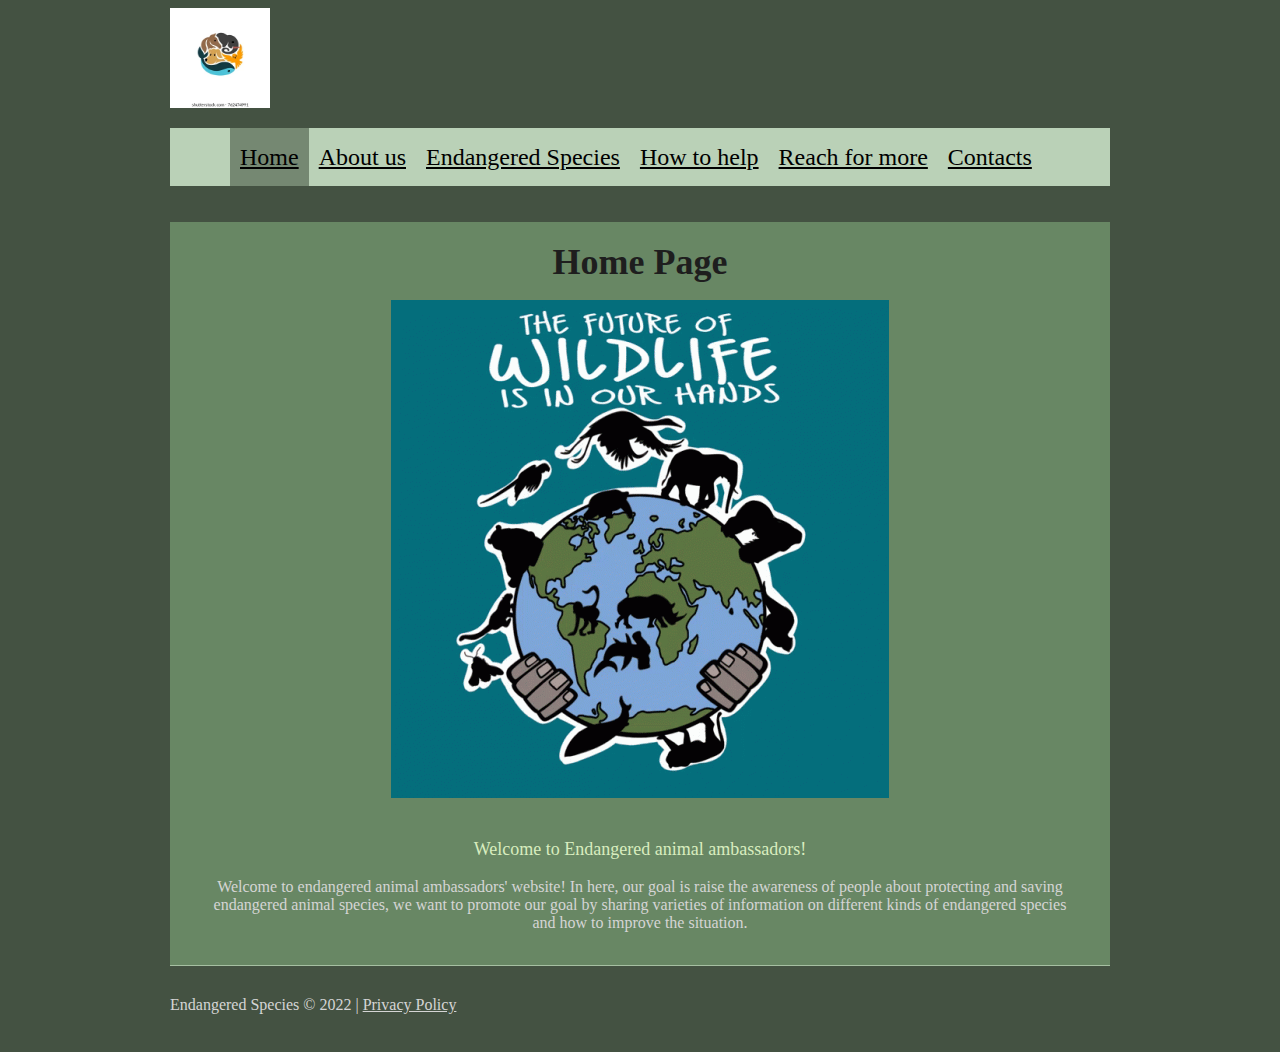
<file: Index.html>
<!DOCTYPE html>
<html>
	<head>
	<title>Endangered Species</title>
	<link rel="stylesheet" href="css/style.css">
	</head>
	
	<body
<!--==============================header=================================-->
	<header> 
	<div style="margin-left:auto; margin-right:auto; width:940px ">
		<a href="index.html"><img src="images/logo.webp" alt="logo" style="height:100px; width:100px;"></a>
			<div class="menu_block">

				<nav style="">
					<ul class="sf-menu"> <!--list of menu  that contains different tag-->
						<li class="current"><a href="Index.html">Home</a></li>
						<li><a href="Aboutus.html">About us</a></li>
						<li><a href="EndangeredSpecies.html">Endangered Species</a></li>
						<li><a href="Howtohelp.html">How to help</a></li>
						<li><a href="Reachformore.html">Reach for more</a></li>
						<li><a href="Contacts.html">Contacts</a></li>
					</ul>
				</nav>
				<div class="clear"></div> <!--clear for spacing-->
				   
			</div>
    
    </div>
	</header>
<!--==============================Content=================================-->
	<div style="margin-left:auto; margin-right:auto; width:940px;">
		
		<div class="box"> <!--box for backgorund colour-->
		<center>
		<h3>Home Page</h3>
				<img src="images/home2.gif" alt="" class="img_inner">	<!--homepage gif and img_inner for sizing-->
				<!--description of the paragraph-->
				<div class="text1"><p> Welcome to Endangered animal ambassadors!</p> </div> <!--text1 style for headline-->
				<p>Welcome to endangered animal ambassadors' website! In here, our goal is raise the awareness of people about protecting and saving endangered animal species,
				we want to promote our goal by sharing varieties of information on different kinds of endangered species and how to improve the situation.
		</center>	
		</div>
		
	</div>
<!--==============================footer=================================-->
	<footer>    
		<div style="margin-left:auto; margin-right:auto; width:940px "> <!--format of footer-->
			<div class="footer"> <!--fixed size of footer-->
			Endangered Species &copy; 2022 | <a href="#">Privacy Policy</a>
			</div>
		</div>
	</footer>

</body>
</html>
</file>
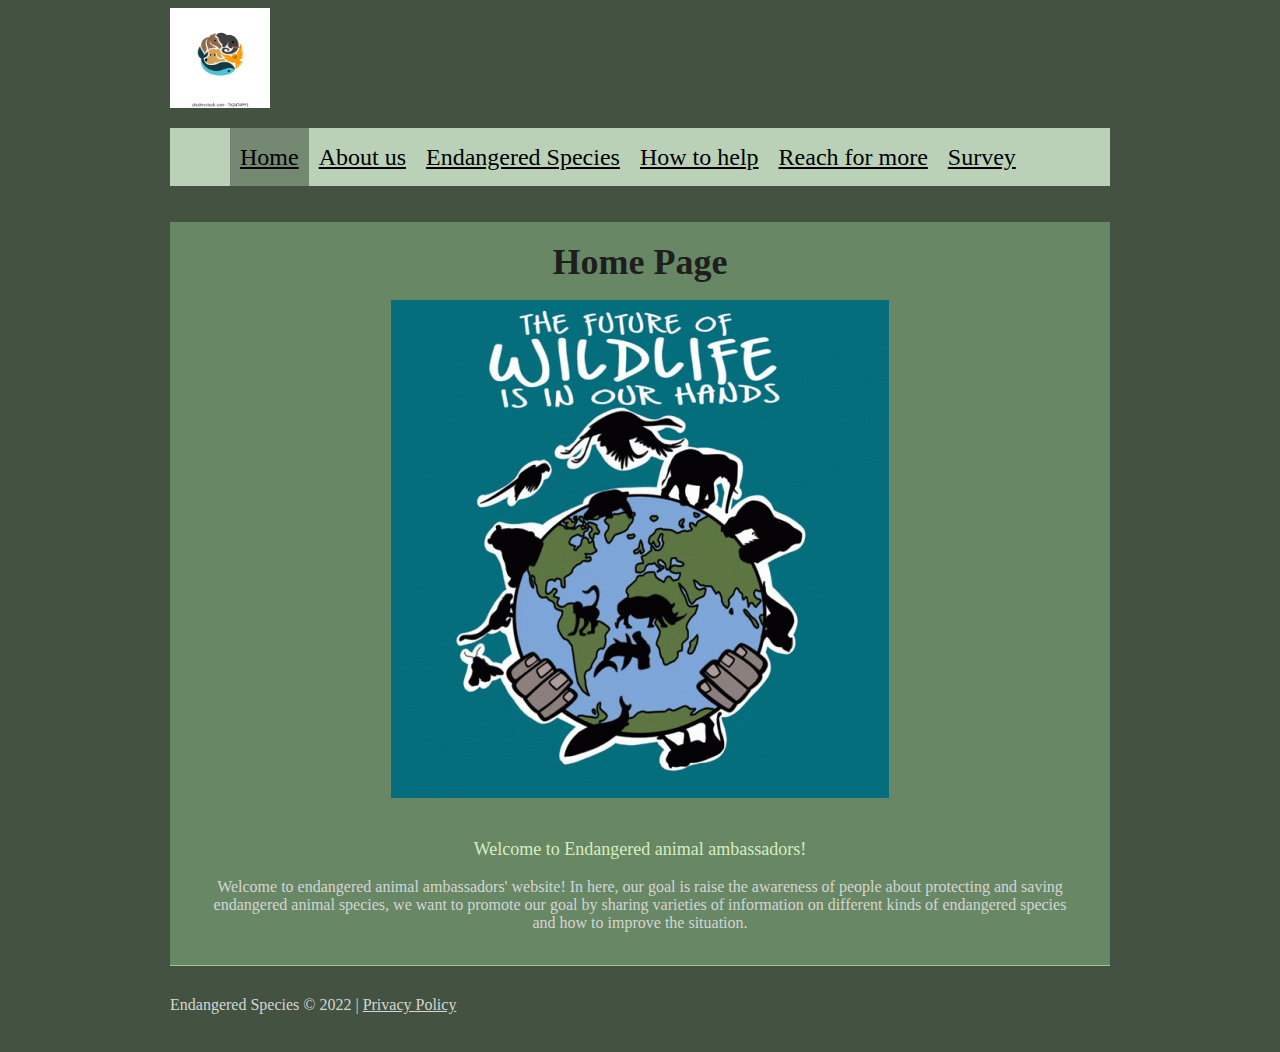
<file: SDD/Index.html>
<!DOCTYPE html>
<html>
	<head>
	<title>Endangered Species</title>
	<link rel="stylesheet" href="css/style.css">
	</head>
	
	<body
<!--==============================header=================================-->
	<header> 
	<div style="margin-left:auto; margin-right:auto; width:940px ">
		<a href="index.html"><img src="images/logo.webp" alt="logo" style="height:100px; width:100px;"></a>
			<div class="menu_block">

				<nav style="">
					<ul class="sf-menu"> <!--list of menu  that contains different tag-->
						<li class="current"><a href="Index.html">Home</a></li>
						<li><a href="Aboutus.html">About us</a></li>
						<li><a href="EndangeredSpecies.html">Endangered Species</a></li>
						<li><a href="Howtohelp.html">How to help</a></li>
						<li><a href="Reachformore.html">Reach for more</a></li>
						<li><a href="Survey.html">Survey</a></li>
					</ul>
				</nav>
				<div class="clear"></div> <!--clear for spacing-->
				   
			</div>
    
    </div>
	</header>
<!--==============================Content=================================-->
	<div style="margin-left:auto; margin-right:auto; width:940px;">
		
		<div class="box"> <!--box for backgorund colour-->
		<center>
		<h3>Home Page</h3>
				<img src="images/home2.gif" alt="" class="img_inner">	<!--homepage gif and img_inner for sizing-->
				<!--description of the paragraph-->
				<div class="text1"><p> Welcome to Endangered animal ambassadors!</p> </div> <!--text1 style for headline-->
				<p>Welcome to endangered animal ambassadors' website! In here, our goal is raise the awareness of people about protecting and saving endangered animal species,
				we want to promote our goal by sharing varieties of information on different kinds of endangered species and how to improve the situation.
		</center>	
		</div>
		
	</div>
<!--==============================footer=================================-->
	<footer>    
		<div style="margin-left:auto; margin-right:auto; width:940px "> <!--format of footer-->
			<div class="footer"> <!--fixed size of footer-->
			Endangered Species &copy; 2022 | <a href="#">Privacy Policy</a>
			</div>
		</div>
	</footer>

</body>
</html>
</file>
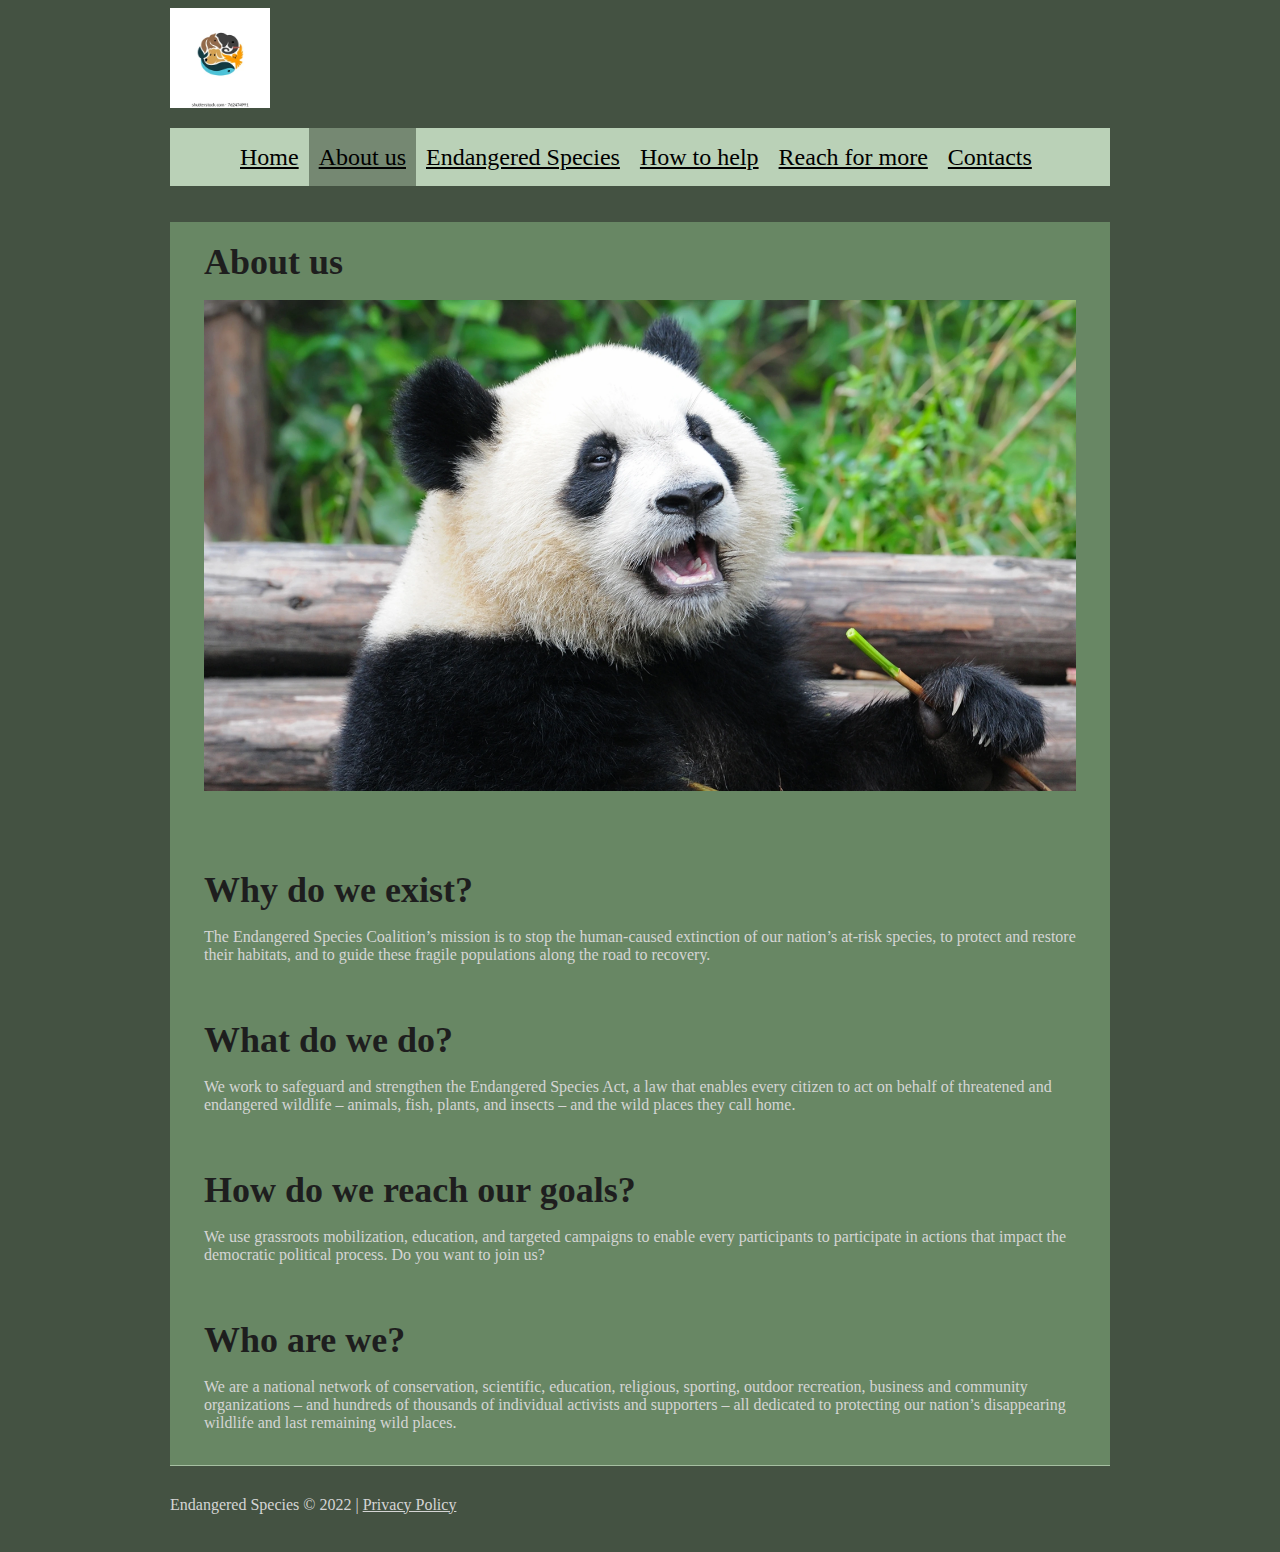
<file: Aboutus.html>
<!DOCTYPE html>
<html>
	<head>
	<title>Endangered Species</title>
	<link rel="stylesheet" href="css/style.css">
	</head>
	 
	<body>
<!--==============================header=================================-->
	<header> 
	<div style="margin-left:auto; margin-right:auto; width:940px "> 
		<a href="index.html"><img src="images/logo.webp" alt="logo" style="height:100px; width:100px;"></a>
			<div class="menu_block">

				<nav>
					<ul class="sf-menu">
						<li><a href="Index.html">Home</a></li>
						<li class="current"><a href="Aboutus.html">About us</a></li>
						<li><a href="EndangeredSpecies.html">Endangered Species</a></li>
						<li><a href="Howtohelp.html">How to help</a></li>
						<li><a href="Reachformore.html">Reach for more</a></li>
						<li><a href="Contacts.html">Contacts</a></li>
					</ul>
				</nav>
				<div class="clear"></div>
				
			</div> 

    </div>
	</header>
<!--==============================Content=================================-->
	<div style="margin-left:auto; margin-right:auto; width:940px ">	 <!--format of content-->
		<div class="box">
			<h3>About us</h3>
			<img src="images/panda.webp" alt="" class="img_inner">
			<h3>Why do we exist?</h3>  <!--description of the paragraph-->
			<p> The Endangered Species Coalition’s mission is to stop the human-caused extinction of our nation’s at-risk species, to protect and restore their habitats, and to guide these fragile populations along the road to recovery.</p>
			<h3>What do we do?</h3>
			<p>We work to safeguard and strengthen the Endangered Species Act, a law that enables every citizen to act on behalf of threatened and endangered wildlife – animals, fish, plants, and insects – and the wild places they call home.</p>
			<h3>How do we reach our goals?</h3>
			<p>We use grassroots mobilization, education, and targeted campaigns to enable every participants to participate in actions that impact the democratic political process. Do you want to join us?
			<h3>Who are we?</h3>
			<p>We are a national network of conservation, scientific, education, religious, sporting, outdoor recreation, business and community organizations – and hundreds of thousands of individual activists and supporters – all dedicated to protecting our nation’s disappearing wildlife and last remaining wild places.</p>
		</div>
	</div>

<!--==============================footer=================================-->
	<footer>    
		<div style="margin-left:auto; margin-right:auto; width:940px ">
			<div class="footer">
			Endangered Species &copy; 2022 | <a href="#">Privacy Policy</a>
			</div>
		</div>
	</footer>
</body>
</html>
</file>
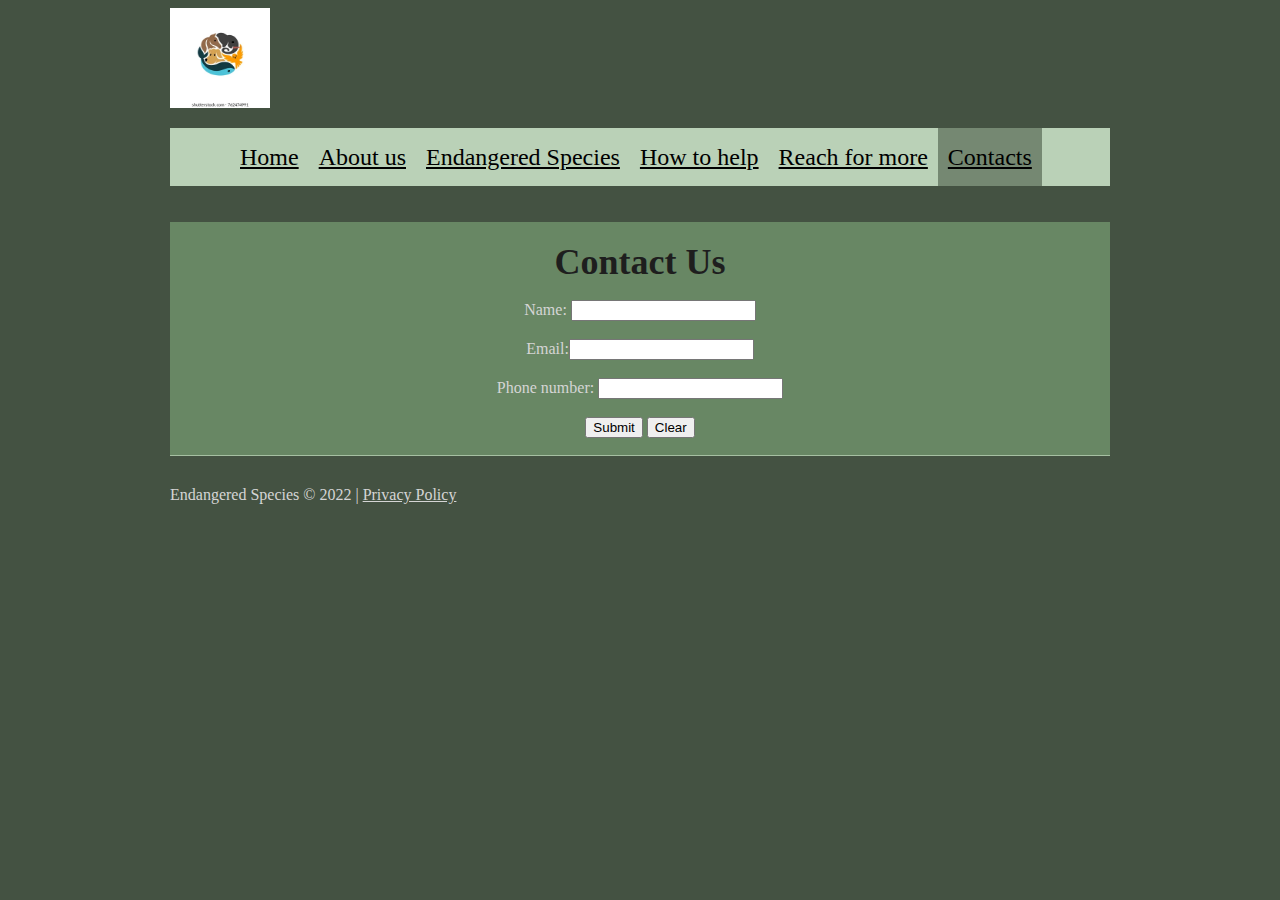
<file: Contacts.html>
<!DOCTYPE html>
<html>
	<head>
	<title>Endangered Species</title>
	<link rel="stylesheet" href="css/style.css">
	<script src="js/notice.js">
	</script> 	 
	</head>
	 
	<body>
<!--==============================header=================================-->
	<header> 
	<div style="margin-left:auto; margin-right:auto; width:940px ">
	<a href="index.html"><img src="images/logo.webp" alt="logo" style="height:100px; width:100px;"></a>
		
		<div class="menu_block">
		
			<nav>
				<ul class="sf-menu">
					<li><a href="Index.html">Home</a></li>
					<li><a href="Aboutus.html">About us</a></li>
					<li><a href="EndangeredSpecies.html">Endangered Species</a></li>
					<li><a href="Howtohelp.html">How to help</a></li>
					<li><a href="Reachformore.html">Reach for more</a></li>
					<li class="current"><a href="Contacts.html">Contacts</a></li>
				</ul>
			</nav>
			<div class="clear"></div>
			
		</div>
    
	</div>
	</header>
<!--==============================Content=================================-->
 
	<div style="margin-left:auto; margin-right:auto; width:940px;">
		<div class="box">
			<center>   
			<h3>Contact Us</h3>
				
				<form onsubmit="window.alert('Submitted successfully!');">
					Name: <input type="name" required /> <!--input name with requirment-->
					<br /><br />

					Email:<input type="email" />
					<br /><br />

					Phone number: <input type="text" pattern="^(852-)[0-9]{8}$"  
					title= "Matches a tel-no with 852-'followed by 8 digits" />
					<br /><br /><!--input phone number with requirment-->

					<input type="submit" value="Submit" /> <!--submit button to submit the form-->
					<input type="reset" value="Clear" onclick="Clear()"/> <!--clear button to clear the form-->
				</form>
			</center>
			
		</div>
	</div>

<!--==============================footer=================================-->
	<footer>    
		<div style="margin-left:auto; margin-right:auto; width:940px ">
			<div class="footer">
			Endangered Species &copy; 2022 | <a href="#">Privacy Policy</a>
			</div>
		</div>
	</footer>
</body>
</html>
</file>
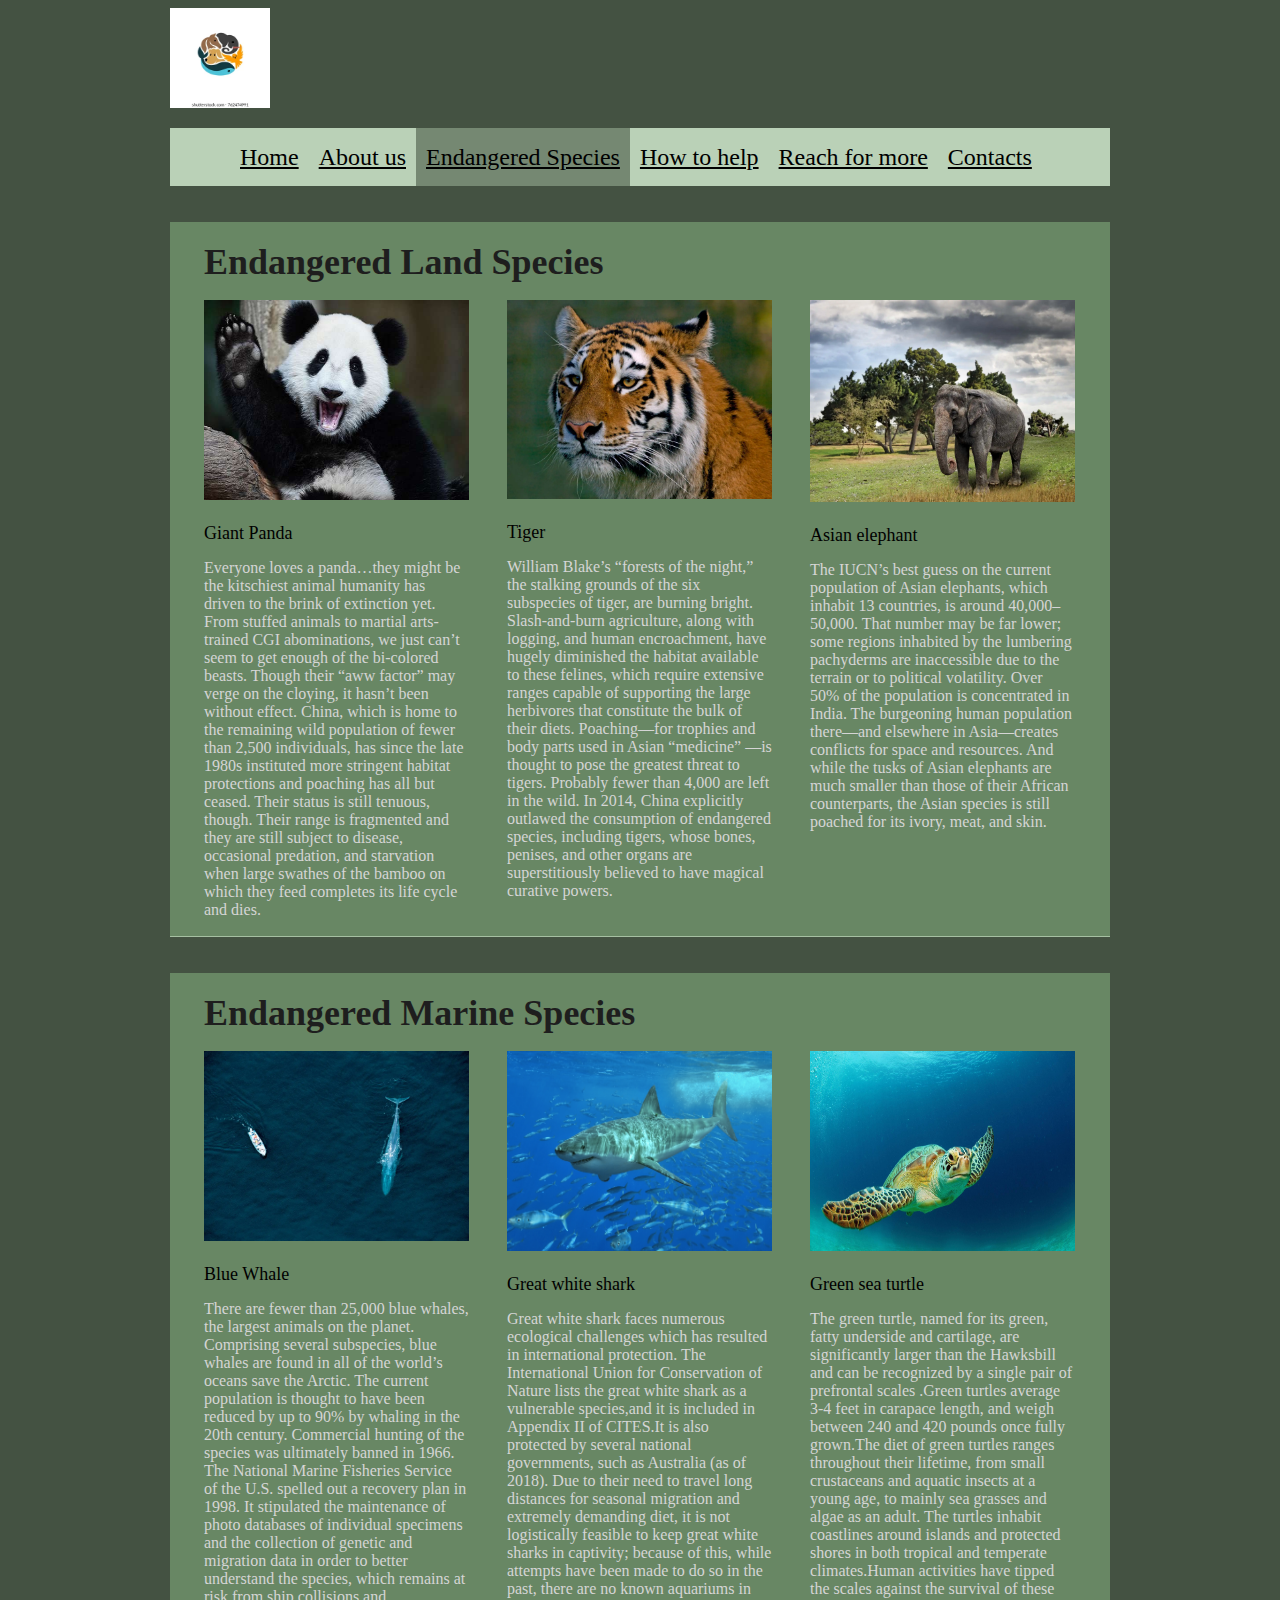
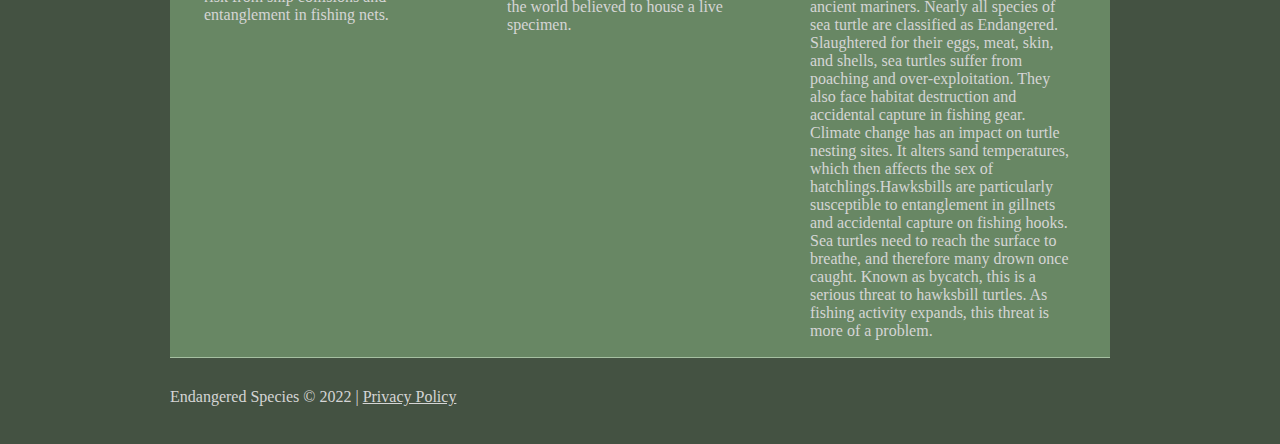
<file: EndangeredSpecies.html>
<!DOCTYPE html>
<html>
	<head>
	<title>Endangered Species</title>
	<link rel="stylesheet" href="css/style.css">
	</head>
	 
	<body>
<!--==============================header=================================-->
	<header> 
	<div style="margin-left:auto; margin-right:auto; width:940px ">
	<a href="index.html"><img src="images/logo.webp" alt="logo" style="height:100px; width:100px;"></a>
		
		<div class="menu_block">
			<nav>
				<ul class="sf-menu">
					<li><a href="Index.html">Home</a></li>
					<li><a href="Aboutus.html">About us</a></li>
					<li class="current"><a href="EndangeredSpecies.html">Endangered Species</a></li>
					<li><a href="Howtohelp.html">How to help</a></li>
					<li><a href="Reachformore.html">Reach for more</a></li>
					<li><a href="Contacts.html">Contacts</a></li>
				</ul>
			</nav>
			<div class="clear"></div>
		</div>
           
	</div>
	</header>

<!--==============================Content=================================-->
	<div style="margin-left:auto; margin-right:auto; width:940px ">
	
		<div class="box">
        <h3>Endangered Land Species</h3>
			<div class="block2">  <!--block2 style for the background-->
				<img src="images/panda2.jpg"style="height:200px; weidth:200px;" alt="" class="img_inner">
				<div class="text1" style="color:black;><a href="#">Giant Panda</a></div>Everyone loves a panda…they might be the kitschiest animal humanity has driven to the brink of extinction yet. From stuffed animals to martial arts-trained CGI abominations, we just can’t seem to get enough of the bi-colored beasts. Though their “aww factor” may verge on the cloying, it hasn’t been without effect. China, which is home to the remaining wild population of fewer than 2,500 individuals, has since the late 1980s instituted more stringent habitat protections and poaching has all but ceased. Their status is still tenuous, though. Their range is fragmented and they are still subject to disease, occasional predation, and starvation when large swathes of the bamboo on which they feed completes its life cycle and dies.
			</div>
			<div class="block2"> <!--block2 style for the background-->
				<img src="images/tiger.webp" alt="" class="img_inner">
				<div class="text1" style="color:black;><a href="#">Tiger</a></div>William Blake’s “forests of the night,” the stalking grounds of the six subspecies of tiger, are burning bright. Slash-and-burn agriculture, along with logging, and human encroachment, have hugely diminished the habitat available to these felines, which require extensive ranges capable of supporting the large herbivores that constitute the bulk of their diets. Poaching—for trophies and body parts used in Asian “medicine” —is thought to pose the greatest threat to tigers. Probably fewer than 4,000 are left in the wild. In 2014, China explicitly outlawed the consumption of endangered species, including tigers, whose bones, penises, and other organs are superstitiously believed to have magical curative powers.
			</div>
			<div class="block2"> <!--block2 style for the background-->
				<img src="images/elephant.webp" alt="" class="img_inner">
				<div class="text1" style="color:black;><a href="#">Asian elephant</a></div>The IUCN’s best guess on the current population of Asian elephants, which inhabit 13 countries, is around 40,000–50,000. That number may be far lower; some regions inhabited by the lumbering pachyderms are inaccessible due to the terrain or to political volatility. Over 50% of the population is concentrated in India. The burgeoning human population there—and elsewhere in Asia—creates conflicts for space and resources. And while the tusks of Asian elephants are much smaller than those of their African counterparts, the Asian species is still poached for its ivory, meat, and skin.
			</div>
			<div class="clear"></div>
			<div class="clear"></div>
		</div>
	  
		<div class="box">
		<h3>Endangered Marine Species</h3>
			<div class="block2"> <!--block2 style for the background-->
				<img src="images/blue whale.webp" alt="" class="img_inner">
				<div class="text1" style="color:black;">Blue Whale</a></div>There are fewer than 25,000 blue whales, the largest animals on the planet. Comprising several subspecies, blue whales are found in all of the world’s oceans save the Arctic. The current population is thought to have been reduced by up to 90% by whaling in the 20th century. Commercial hunting of the species was ultimately banned in 1966. The National Marine Fisheries Service of the U.S. spelled out a recovery plan in 1998. It stipulated the maintenance of photo databases of individual specimens and the collection of genetic and migration data in order to better understand the species, which remains at risk from ship collisions and entanglement in fishing nets.
			</div>
			<div class="block2"> <!--block2 style for the background-->
				<img src="images/shark.jpg" style="height:200px; weidth:200px;" alt="" class="img_inner">
				<div class="text1" style="color:black;><a href="#">Great white shark</a></div>Great white shark faces numerous ecological challenges which has resulted in international protection. The International Union for Conservation of Nature lists the great white shark as a vulnerable species,and it is included in Appendix II of CITES.It is also protected by several national governments, such as Australia (as of 2018). Due to their need to travel long distances for seasonal migration and extremely demanding diet, it is not logistically feasible to keep great white sharks in captivity; because of this, while attempts have been made to do so in the past, there are no known aquariums in the world believed to house a live specimen.
			</div>
			<div class="block2"> <!--block2 style for the background-->
				<img src="images/turtle.jpg" style="height:200px; weidth:200px;" alt="" class="img_inner">
				<div class="text1" style="color:black;><a href="#">Green sea turtle</a></div>The green turtle, named for its green, fatty underside and cartilage, are significantly larger than the Hawksbill and can be recognized by a single pair of prefrontal scales .Green turtles average 3-4 feet in carapace length, and weigh between 240 and 420 pounds once fully grown.The diet of green turtles ranges throughout their lifetime, from small crustaceans and aquatic insects at a young age, to mainly sea grasses and algae as an adult. The turtles inhabit coastlines around islands and protected shores in both tropical and temperate climates.Human activities have tipped the scales against the survival of these ancient mariners. Nearly all species of sea turtle are classified as Endangered. Slaughtered for their eggs, meat, skin, and shells, sea turtles suffer from poaching and over-exploitation. They also face habitat destruction and accidental capture in fishing gear. Climate change has an impact on turtle nesting sites. It alters sand temperatures, which then affects the sex of hatchlings.Hawksbills are particularly susceptible to entanglement in gillnets and accidental capture on fishing hooks. Sea turtles need to reach the surface to breathe, and therefore many drown once caught. Known as bycatch, this is a serious threat to hawksbill turtles. As fishing activity expands, this threat is more of a problem.
			</div>
			<div class="clear"></div>
			<div class="clear"></div>
		</div>
    
	</div>

<!--==============================footer=================================-->
	<footer>    
		<div style="margin-left:auto; margin-right:auto; width:940px ">
			<div class="footer">
			Endangered Species &copy; 2022 | <a href="#">Privacy Policy</a>
			</div>
		</div>
	</footer>
</body>
</html>
</file>
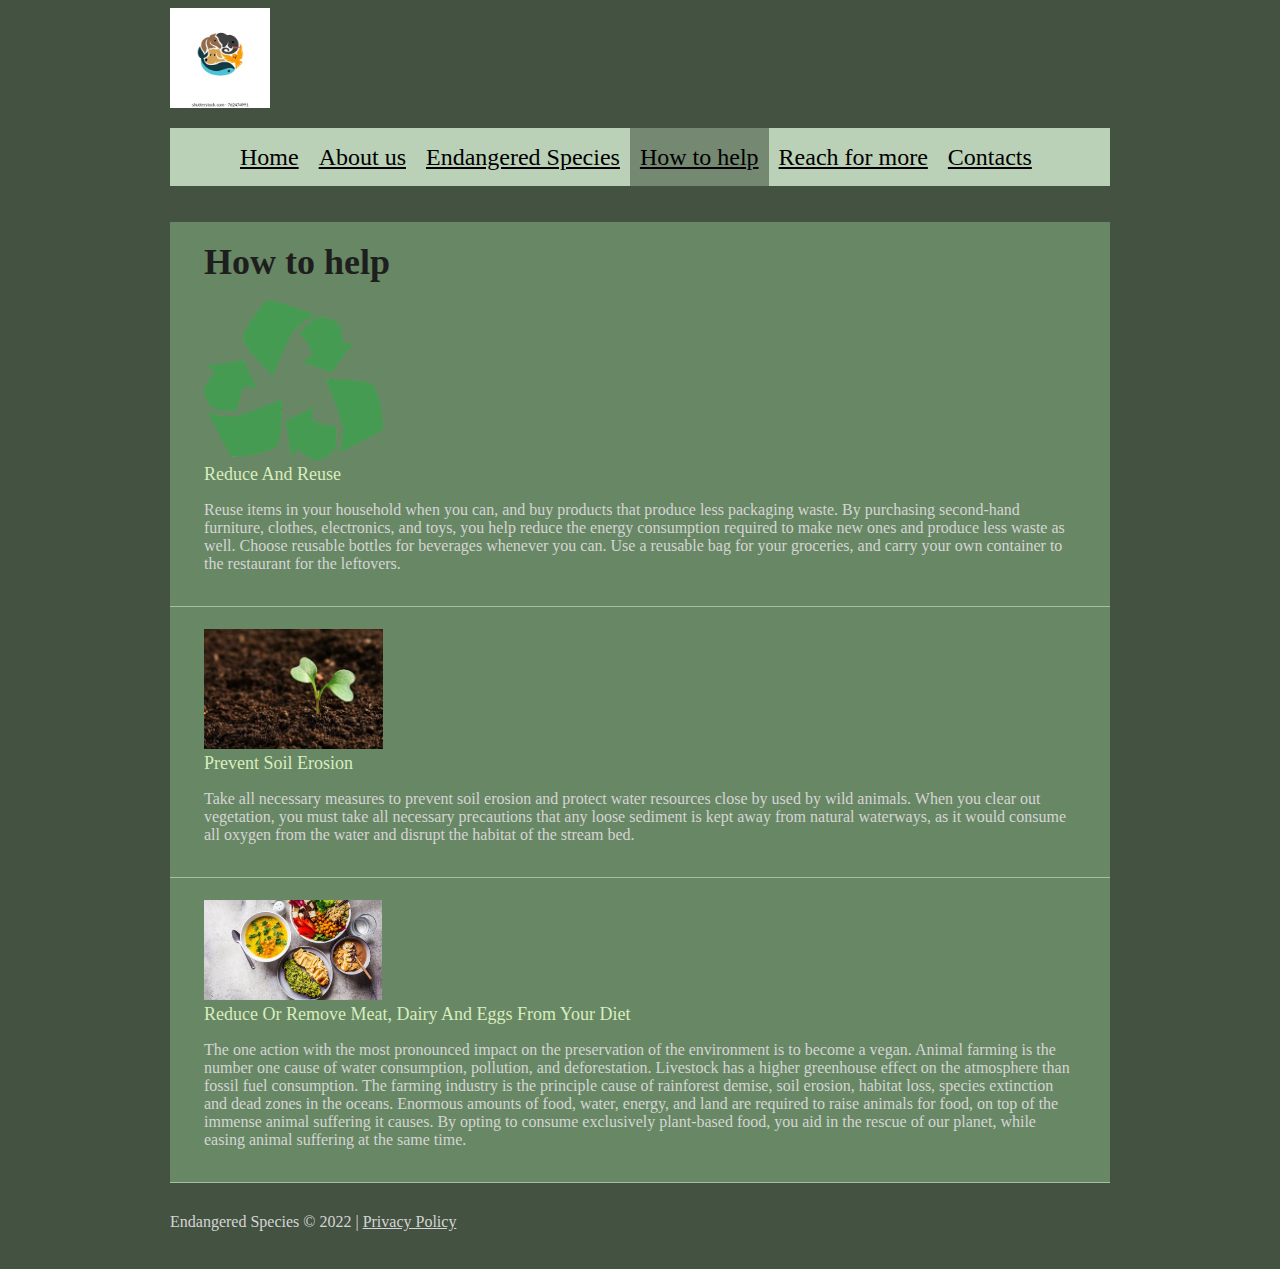
<file: Howtohelp.html>
<!DOCTYPE html>
<html>
	<head>
	<title>Endangered Species</title>
	<link rel="stylesheet" href="css/style.css">
	</head>
	 
	<body>
<!--==============================header=================================-->
	<header> 
	<div style="margin-left:auto; margin-right:auto; width:940px ">
	<a href="index.html"><img src="images/logo.webp" alt="logo" style="height:100px; width:100px;"></a>
		<div class="menu_block">

			<nav>
				<ul class="sf-menu">
					<li><a href="Index.html">Home</a></li>
					<li><a href="Aboutus.html">About us</a></li>
					<li><a href="EndangeredSpecies.html">Endangered Species</a></li>
					<li class="current"><a href="Howtohelp.html">How to help</a></li>
					<li><a href="Reachformore.html">Reach for more</a></li>
					<li><a href="Contacts.html">Contacts</a></li>
				</ul>
			</nav>
			<div class="clear"></div>
			
		</div>

	</div>
	</header>
<!--==============================Content=================================-->
	
	<div style="margin-left:auto; margin-right:auto; width:940px ">
		<div class="box">
			<h3 class="head1">How to help</h3> <!--sytle head1 for the headline-->
			<img src="images/reduce.png" style="height:160px; weidth:150px;">
				<div>
				<div class="text1">Reduce And Reuse</a></div> <!--sytle text1 for the headline-->
				<p>Reuse items in your household when you can, and buy products that produce less packaging waste. By purchasing second-hand furniture, clothes, electronics, and toys, you help reduce the energy consumption required to make new ones and produce less waste as well. Choose reusable bottles for beverages whenever you can. Use a reusable bag for your groceries, and carry your own container to the restaurant for the leftovers.</p>
				</div>
				<div class="clear"></div>
		</div>
	  
		<div class="box pt1">
			<img src="images/soil.jpg" style="height:120px; weidth:120px;">
			<div class="text1">Prevent Soil Erosion</a></div>
			<p>Take all necessary measures to prevent soil erosion and protect water resources close by used by wild animals. When you clear out vegetation, you must take all necessary precautions that any loose sediment is kept away from natural waterways, as it would consume all oxygen from the water and disrupt the habitat of the stream bed.</p>
			<div class="clear"></div>
		</div>
	  
		<div class="box pt1">
			<img src="images/vegen.jpg" style="height:100px; weidth:100px;">
			<div class="extra_wrapper">
			<div class="text1">Reduce Or Remove Meat, Dairy And Eggs From Your Diet</a></div>
			<p>The one action with the most pronounced impact on the preservation of the environment is to become a vegan. Animal farming is the number one cause of water consumption, pollution, and deforestation. Livestock has a higher greenhouse effect on the atmosphere than fossil fuel consumption. The farming industry is the principle cause of rainforest demise, soil erosion, habitat loss, species extinction and dead zones in the oceans. Enormous amounts of food, water, energy, and land are required to raise animals for food, on top of the immense animal suffering it causes. By opting to consume exclusively plant-based food, you aid in the rescue of our planet, while easing animal suffering at the same time.</p>
			</div>
			<div class="clear"></div>
		</div>
	  
    </div>
	
<!--==============================footer=================================-->
	<footer>    
		<div style="margin-left:auto; margin-right:auto; width:940px ">
			<div class="footer">
			Endangered Species &copy; 2022 | <a href="#">Privacy Policy</a>
			</div>
		</div>
	</footer>
</body>
</html>
</file>
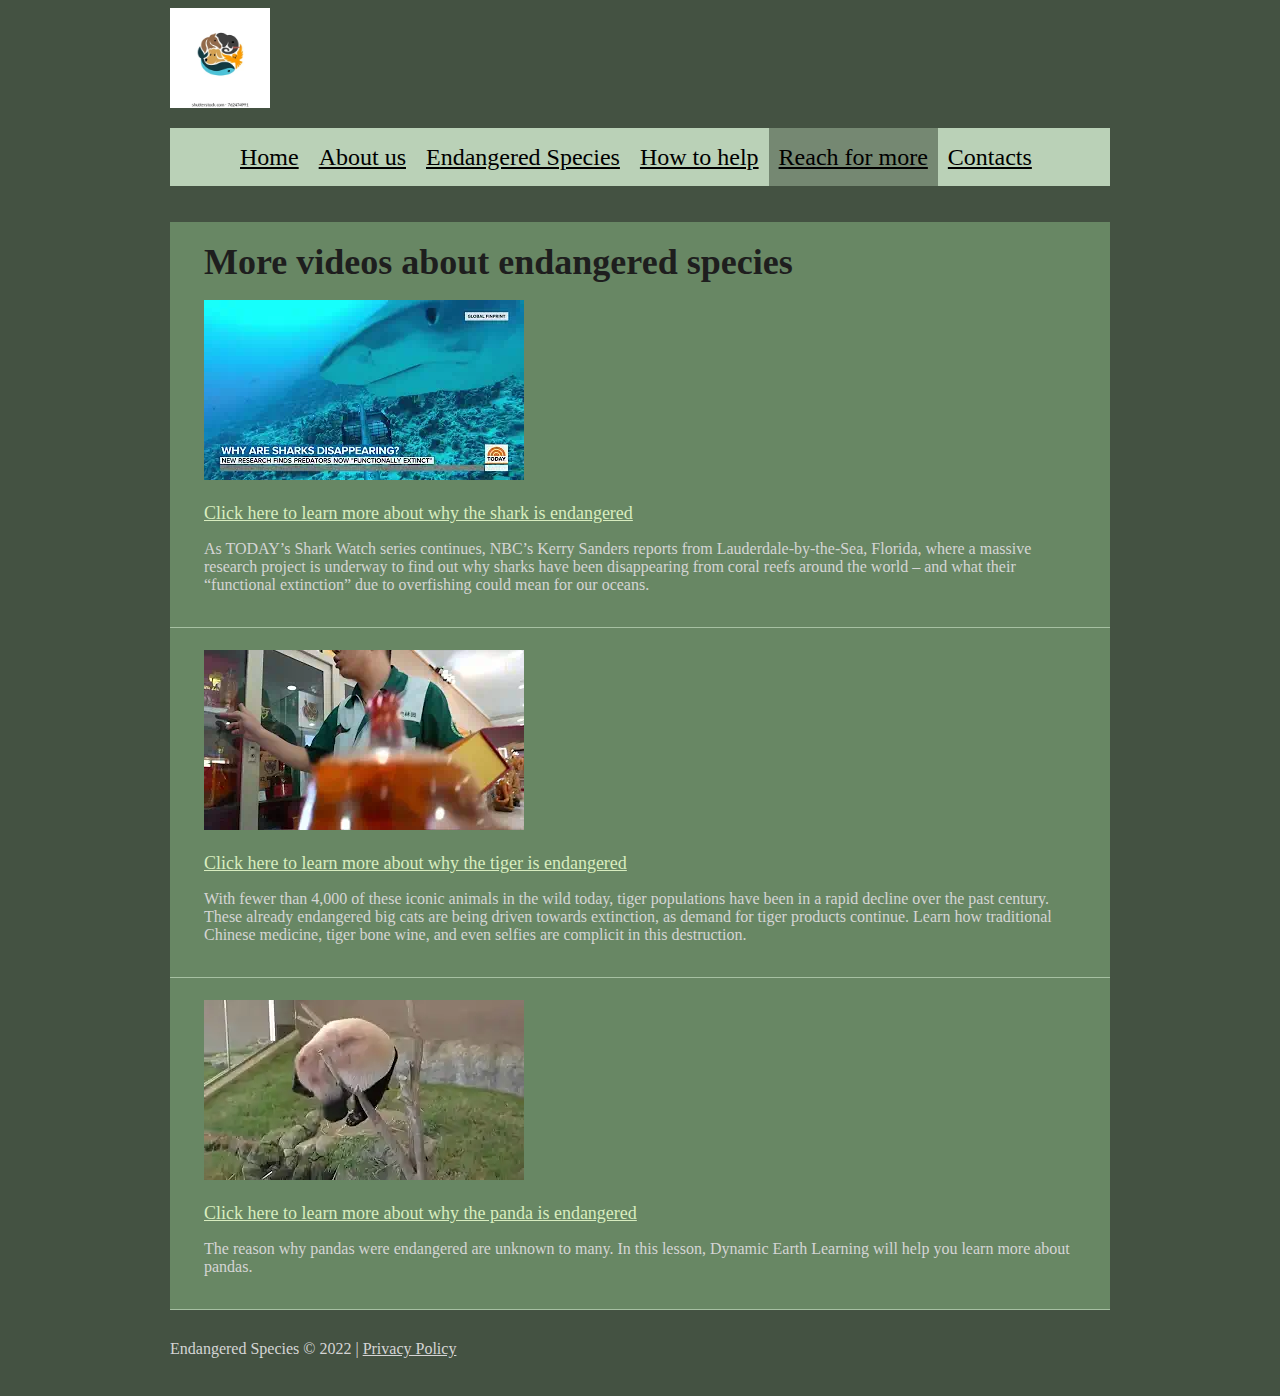
<file: Reachformore.html>
<!DOCTYPE html>
<html>
	<head>
	<title>Endangered Species</title>
	<link rel="stylesheet" href="css/style.css">
	</head>
	 
	<body>
<!--==============================header=================================-->
	<header> 
	<div style="margin-left:auto; margin-right:auto; width:940px ">
	<a href="index.html"><img src="images/logo.webp" alt="logo" style="height:100px; width:100px;"></a>
    
		<div class="menu_block">
			<nav>
				<ul class="sf-menu">
					<li><a href="Index.html">Home</a></li>
					<li><a href="Aboutus.html">About us</a></li>
					<li><a href="EndangeredSpecies.html">Endangered Species</a></li>
					<li><a href="Howtohelp.html">How to help</a></li>
					<li class="current"><a href="Reachformore.html">Reach for more</a></li>
					<li><a href="Contacts.html">Contacts</a></li>
				</ul>
			</nav>
			<div class="clear"></div>
		</div>
			
    </div>
	</header>

<!--==============================Content=================================-->

	<div style="margin-left:auto; margin-right:auto; width:940px ">
	
	<div class="box">
		<h3 class="head1">More videos about endangered species</h3>
		<img src="images/sharks cover.webp" alt="" class="img_inner">
		 <!--hyperlink to redirect to youtube video-->
		<div>
			<div class="text1"><a href="https://www.youtube.com/watch?v=1HiM1EVoTog&ab_channel=TODAY" rel="dofollow">Click here to learn more about why the shark is endangered</a></div>
		<p>As TODAY’s Shark Watch series continues, NBC’s Kerry Sanders reports from Lauderdale-by-the-Sea, Florida, where a massive research project is underway to find out why sharks have been disappearing from coral reefs around the world – and what their “functional extinction” due to overfishing could mean for our oceans.</p>
		</div>
		<div class="clear"></div>
    </div>
	  
	<div class="box pt1">
		<img src="images/tiger cover.webp" alt="" class="img_inner">
		<!--hyperlink to redirect to youtube video-->
		<div class="text1"><a href="https://www.youtube.com/watch?v=qhrT0v7QSvc&ab_channel=NationalGeographic" rel="dofollow">Click here to learn more about why the tiger is endangered</a></div>
		<p>With fewer than 4,000 of these iconic animals in the wild today, tiger populations have been in a rapid decline over the past century. These already endangered big cats are being driven towards extinction, as demand for tiger products continue. Learn how traditional Chinese medicine, tiger bone wine, and even selfies are complicit in this destruction.</p>
		<div class="clear"></div>
	</div>
     
	<div class="box pt1">
		<img src="images/panda cover.webp" alt="" class="img_inner">
		<div><!--hyperlink to redirect to youtube video-->
			<div class="text1"><a href="https://www.youtube.com/watch?v=E8qbnEUa1oA&ab_channel=DynamicEarthLearning" rel="dofollow">Click here to learn more about why the panda is endangered</a> </div>
			<p>The reason why pandas were endangered are unknown to many.  In this lesson, Dynamic Earth Learning will help you learn more about pandas.</p>
		</div>
		<div class="clear"></div>
	</div>
		
	</div>
	<div class="clear"></div>
<!--==============================footer=================================-->
	<footer>    
		<div style="margin-left:auto; margin-right:auto; width:940px ">
			<div class="footer">
			Endangered Species &copy; 2022 | <a href="#">Privacy Policy</a>
			</div>
		</div>
	</footer>
</body>
</html>
</file>
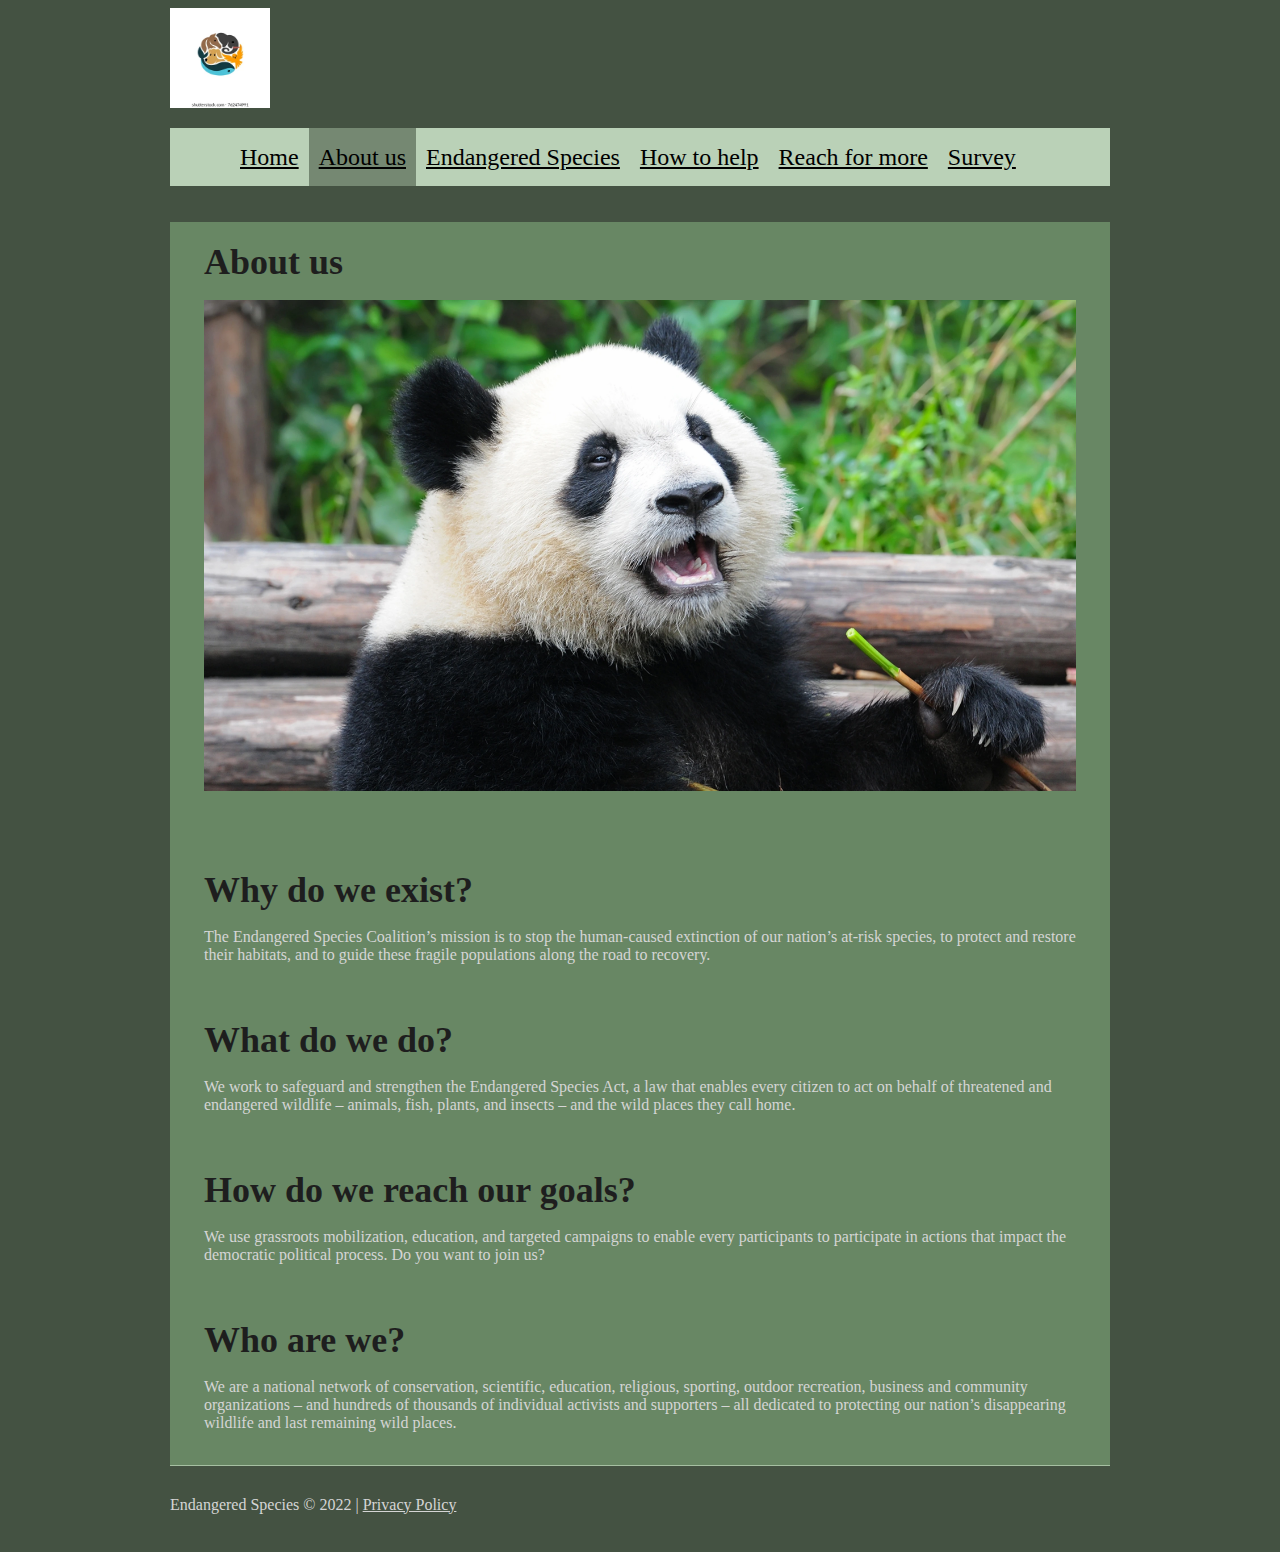
<file: SDD/Aboutus.html>
<!DOCTYPE html>
<html>
	<head>
	<title>Endangered Species</title>
	<link rel="stylesheet" href="css/style.css">
	</head>
	 
	<body>
<!--==============================header=================================-->
	<header> 
	<div style="margin-left:auto; margin-right:auto; width:940px "> 
		<a href="index.html"><img src="images/logo.webp" alt="logo" style="height:100px; width:100px;"></a>
			<div class="menu_block">

				<nav>
					<ul class="sf-menu">
						<li><a href="Index.html">Home</a></li>
						<li class="current"><a href="Aboutus.html">About us</a></li>
						<li><a href="EndangeredSpecies.html">Endangered Species</a></li>
						<li><a href="Howtohelp.html">How to help</a></li>
						<li><a href="Reachformore.html">Reach for more</a></li>
						<li><a href="Survey.html">Survey</a></li>
					</ul>
				</nav>
				<div class="clear"></div>
				
			</div> 

    </div>
	</header>
<!--==============================Content=================================-->
	<div style="margin-left:auto; margin-right:auto; width:940px ">	 <!--format of content-->
		<div class="box">
			<h3>About us</h3>
			<img src="images/panda.webp" alt="" class="img_inner">
			<h3>Why do we exist?</h3>  <!--description of the paragraph-->
			<p> The Endangered Species Coalition’s mission is to stop the human-caused extinction of our nation’s at-risk species, to protect and restore their habitats, and to guide these fragile populations along the road to recovery.</p>
			<h3>What do we do?</h3>
			<p>We work to safeguard and strengthen the Endangered Species Act, a law that enables every citizen to act on behalf of threatened and endangered wildlife – animals, fish, plants, and insects – and the wild places they call home.</p>
			<h3>How do we reach our goals?</h3>
			<p>We use grassroots mobilization, education, and targeted campaigns to enable every participants to participate in actions that impact the democratic political process. Do you want to join us?
			<h3>Who are we?</h3>
			<p>We are a national network of conservation, scientific, education, religious, sporting, outdoor recreation, business and community organizations – and hundreds of thousands of individual activists and supporters – all dedicated to protecting our nation’s disappearing wildlife and last remaining wild places.</p>
		</div>
	</div>

<!--==============================footer=================================-->
	<footer>    
		<div style="margin-left:auto; margin-right:auto; width:940px ">
			<div class="footer">
			Endangered Species &copy; 2022 | <a href="#">Privacy Policy</a>
			</div>
		</div>
	</footer>
</body>
</html>
</file>
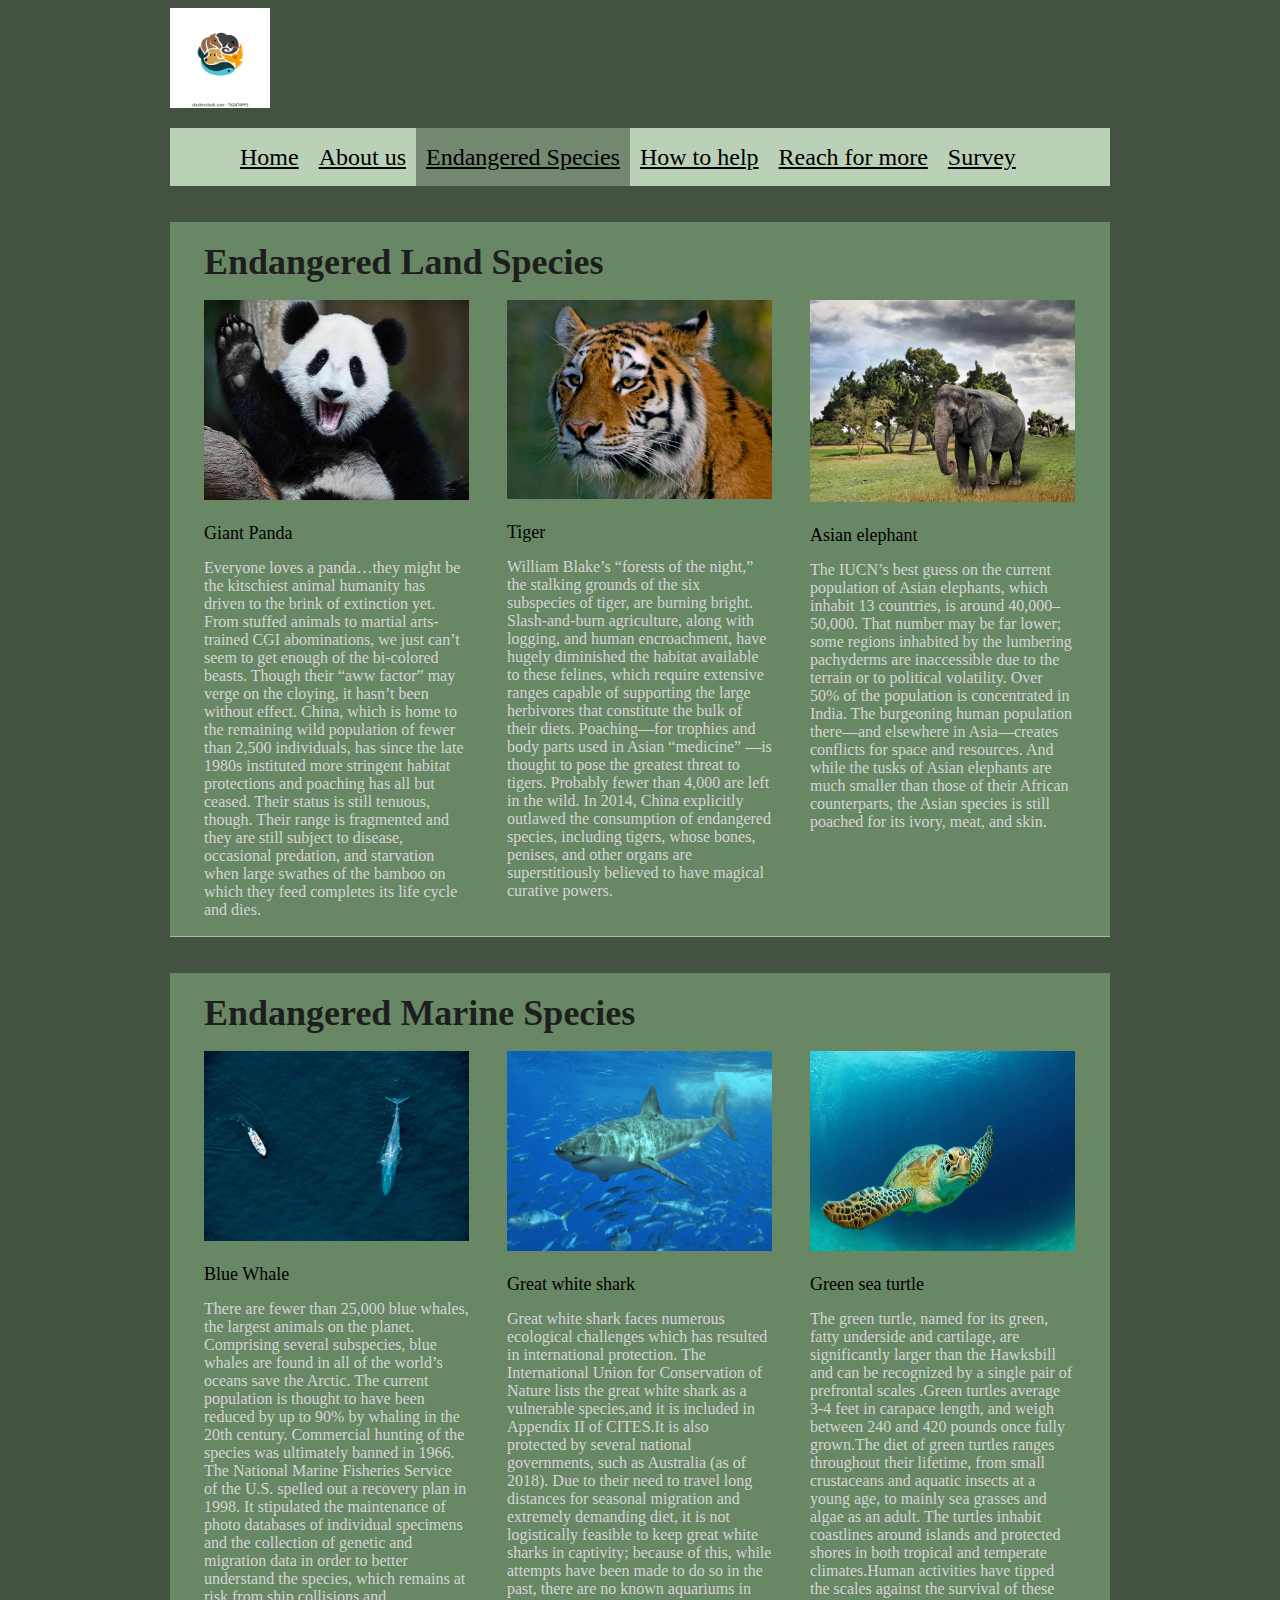
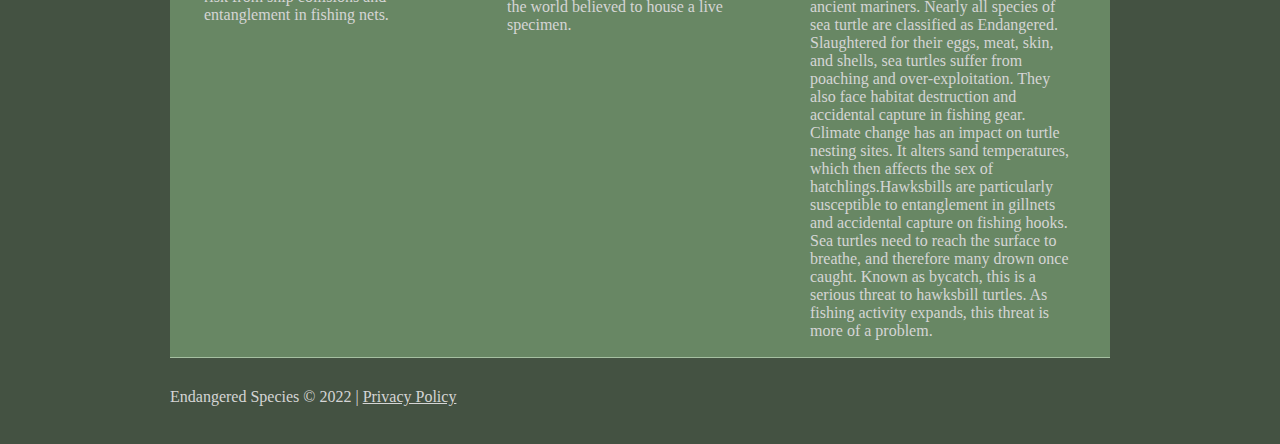
<file: SDD/EndangeredSpecies.html>
<!DOCTYPE html>
<html>
	<head>
	<title>Endangered Species</title>
	<link rel="stylesheet" href="css/style.css">
	</head>
	 
	<body>
<!--==============================header=================================-->
	<header> 
	<div style="margin-left:auto; margin-right:auto; width:940px ">
	<a href="index.html"><img src="images/logo.webp" alt="logo" style="height:100px; width:100px;"></a>
		
		<div class="menu_block">
			<nav>
				<ul class="sf-menu">
					<li><a href="Index.html">Home</a></li>
					<li><a href="Aboutus.html">About us</a></li>
					<li class="current"><a href="EndangeredSpecies.html">Endangered Species</a></li>
					<li><a href="Howtohelp.html">How to help</a></li>
					<li><a href="Reachformore.html">Reach for more</a></li>
					<li><a href="Survey.html">Survey</a></li>
				</ul>
			</nav>
			<div class="clear"></div>
		</div>
           
	</div>
	</header>

<!--==============================Content=================================-->
	<div style="margin-left:auto; margin-right:auto; width:940px ">
	
		<div class="box">
        <h3>Endangered Land Species</h3>
			<div class="block2">  <!--block2 style for the background-->
				<img src="images/panda2.jpg"style="height:200px; weidth:200px;" alt="" class="img_inner">
				<div class="text1" style="color:black;><a href="#">Giant Panda</a></div>Everyone loves a panda…they might be the kitschiest animal humanity has driven to the brink of extinction yet. From stuffed animals to martial arts-trained CGI abominations, we just can’t seem to get enough of the bi-colored beasts. Though their “aww factor” may verge on the cloying, it hasn’t been without effect. China, which is home to the remaining wild population of fewer than 2,500 individuals, has since the late 1980s instituted more stringent habitat protections and poaching has all but ceased. Their status is still tenuous, though. Their range is fragmented and they are still subject to disease, occasional predation, and starvation when large swathes of the bamboo on which they feed completes its life cycle and dies.
			</div>
			<div class="block2"> <!--block2 style for the background-->
				<img src="images/tiger.webp" alt="" class="img_inner">
				<div class="text1" style="color:black;><a href="#">Tiger</a></div>William Blake’s “forests of the night,” the stalking grounds of the six subspecies of tiger, are burning bright. Slash-and-burn agriculture, along with logging, and human encroachment, have hugely diminished the habitat available to these felines, which require extensive ranges capable of supporting the large herbivores that constitute the bulk of their diets. Poaching—for trophies and body parts used in Asian “medicine” —is thought to pose the greatest threat to tigers. Probably fewer than 4,000 are left in the wild. In 2014, China explicitly outlawed the consumption of endangered species, including tigers, whose bones, penises, and other organs are superstitiously believed to have magical curative powers.
			</div>
			<div class="block2"> <!--block2 style for the background-->
				<img src="images/elephant.webp" alt="" class="img_inner">
				<div class="text1" style="color:black;><a href="#">Asian elephant</a></div>The IUCN’s best guess on the current population of Asian elephants, which inhabit 13 countries, is around 40,000–50,000. That number may be far lower; some regions inhabited by the lumbering pachyderms are inaccessible due to the terrain or to political volatility. Over 50% of the population is concentrated in India. The burgeoning human population there—and elsewhere in Asia—creates conflicts for space and resources. And while the tusks of Asian elephants are much smaller than those of their African counterparts, the Asian species is still poached for its ivory, meat, and skin.
			</div>
			<div class="clear"></div>
			<div class="clear"></div>
		</div>
	  
		<div class="box">
		<h3>Endangered Marine Species</h3>
			<div class="block2"> <!--block2 style for the background-->
				<img src="images/blue whale.webp" alt="" class="img_inner">
				<div class="text1" style="color:black;">Blue Whale</a></div>There are fewer than 25,000 blue whales, the largest animals on the planet. Comprising several subspecies, blue whales are found in all of the world’s oceans save the Arctic. The current population is thought to have been reduced by up to 90% by whaling in the 20th century. Commercial hunting of the species was ultimately banned in 1966. The National Marine Fisheries Service of the U.S. spelled out a recovery plan in 1998. It stipulated the maintenance of photo databases of individual specimens and the collection of genetic and migration data in order to better understand the species, which remains at risk from ship collisions and entanglement in fishing nets.
			</div>
			<div class="block2"> <!--block2 style for the background-->
				<img src="images/shark.jpg" style="height:200px; weidth:200px;" alt="" class="img_inner">
				<div class="text1" style="color:black;><a href="#">Great white shark</a></div>Great white shark faces numerous ecological challenges which has resulted in international protection. The International Union for Conservation of Nature lists the great white shark as a vulnerable species,and it is included in Appendix II of CITES.It is also protected by several national governments, such as Australia (as of 2018). Due to their need to travel long distances for seasonal migration and extremely demanding diet, it is not logistically feasible to keep great white sharks in captivity; because of this, while attempts have been made to do so in the past, there are no known aquariums in the world believed to house a live specimen.
			</div>
			<div class="block2"> <!--block2 style for the background-->
				<img src="images/turtle.jpg" style="height:200px; weidth:200px;" alt="" class="img_inner">
				<div class="text1" style="color:black;><a href="#">Green sea turtle</a></div>The green turtle, named for its green, fatty underside and cartilage, are significantly larger than the Hawksbill and can be recognized by a single pair of prefrontal scales .Green turtles average 3-4 feet in carapace length, and weigh between 240 and 420 pounds once fully grown.The diet of green turtles ranges throughout their lifetime, from small crustaceans and aquatic insects at a young age, to mainly sea grasses and algae as an adult. The turtles inhabit coastlines around islands and protected shores in both tropical and temperate climates.Human activities have tipped the scales against the survival of these ancient mariners. Nearly all species of sea turtle are classified as Endangered. Slaughtered for their eggs, meat, skin, and shells, sea turtles suffer from poaching and over-exploitation. They also face habitat destruction and accidental capture in fishing gear. Climate change has an impact on turtle nesting sites. It alters sand temperatures, which then affects the sex of hatchlings.Hawksbills are particularly susceptible to entanglement in gillnets and accidental capture on fishing hooks. Sea turtles need to reach the surface to breathe, and therefore many drown once caught. Known as bycatch, this is a serious threat to hawksbill turtles. As fishing activity expands, this threat is more of a problem.
			</div>
			<div class="clear"></div>
			<div class="clear"></div>
		</div>
    
	</div>

<!--==============================footer=================================-->
	<footer>    
		<div style="margin-left:auto; margin-right:auto; width:940px ">
			<div class="footer">
			Endangered Species &copy; 2022 | <a href="#">Privacy Policy</a>
			</div>
		</div>
	</footer>
</body>
</html>
</file>
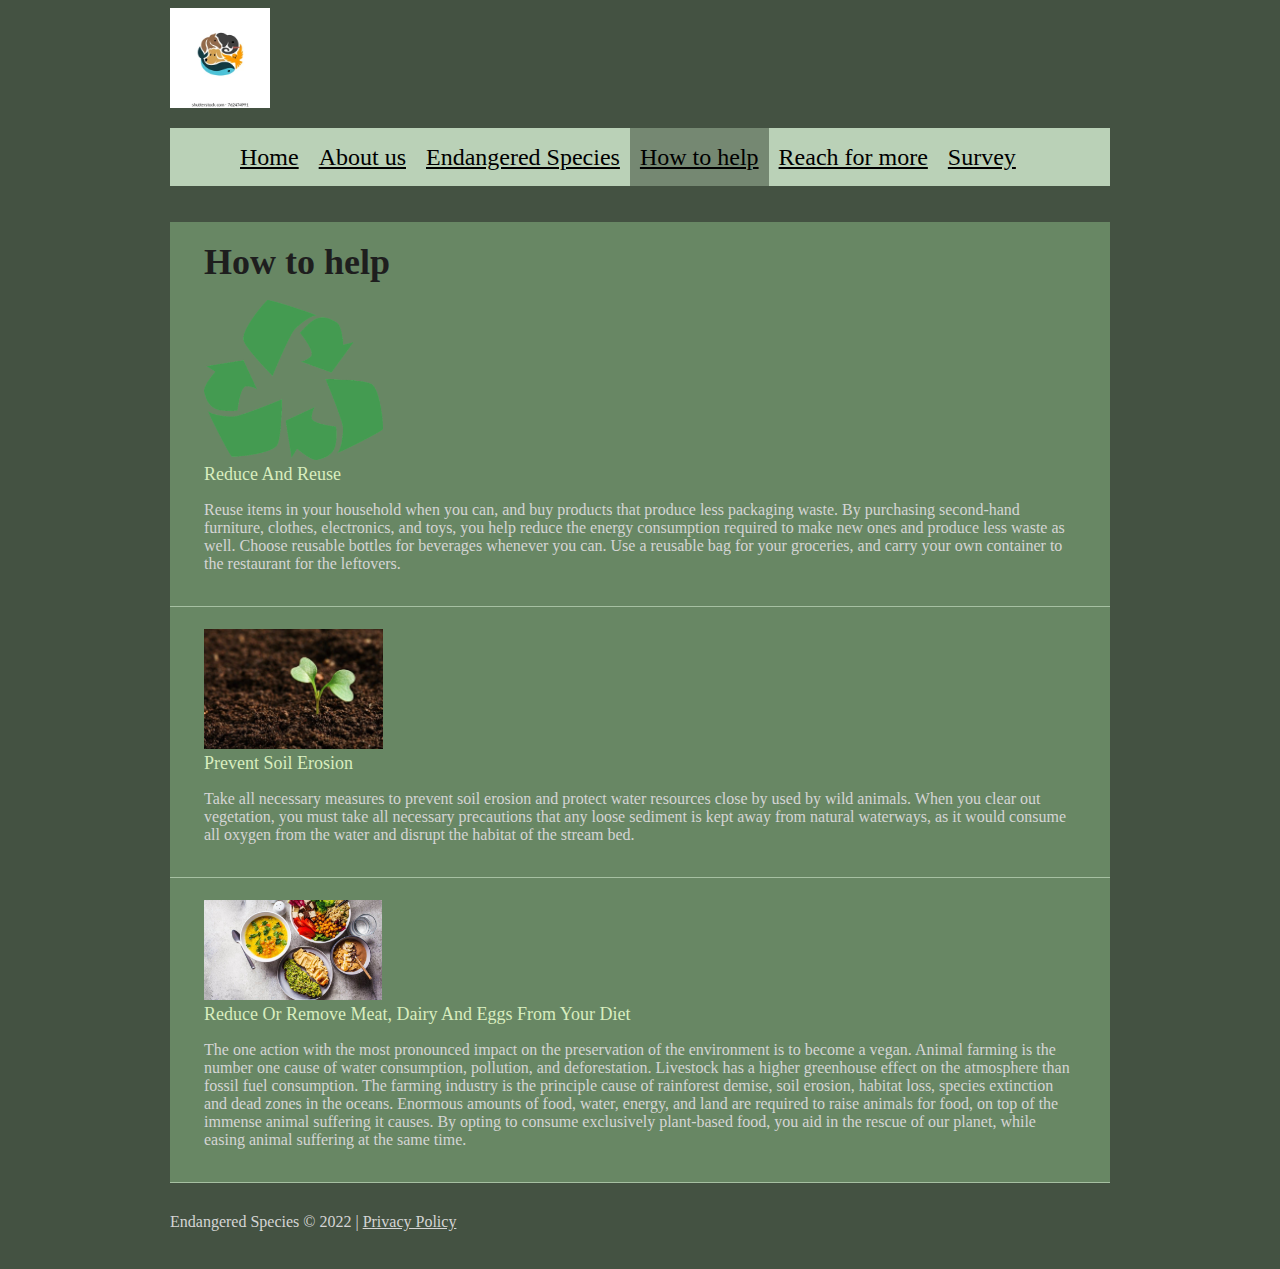
<file: SDD/Howtohelp.html>
<!DOCTYPE html>
<html>
	<head>
	<title>Endangered Species</title>
	<link rel="stylesheet" href="css/style.css">
	</head>
	 
	<body>
<!--==============================header=================================-->
	<header> 
	<div style="margin-left:auto; margin-right:auto; width:940px ">
	<a href="index.html"><img src="images/logo.webp" alt="logo" style="height:100px; width:100px;"></a>
		<div class="menu_block">

			<nav>
				<ul class="sf-menu">
					<li><a href="Index.html">Home</a></li>
					<li><a href="Aboutus.html">About us</a></li>
					<li><a href="EndangeredSpecies.html">Endangered Species</a></li>
					<li class="current"><a href="Howtohelp.html">How to help</a></li>
					<li><a href="Reachformore.html">Reach for more</a></li>
					<li><a href="Survey.html">Survey</a></li>
				</ul>
			</nav>
			<div class="clear"></div>
			
		</div>

	</div>
	</header>
<!--==============================Content=================================-->
	
	<div style="margin-left:auto; margin-right:auto; width:940px ">
		<div class="box">
			<h3 class="head1">How to help</h3> <!--sytle head1 for the headline-->
			<img src="images/reduce.png" style="height:160px; weidth:150px;">
				<div>
				<div class="text1">Reduce And Reuse</a></div> <!--sytle text1 for the headline-->
				<p>Reuse items in your household when you can, and buy products that produce less packaging waste. By purchasing second-hand furniture, clothes, electronics, and toys, you help reduce the energy consumption required to make new ones and produce less waste as well. Choose reusable bottles for beverages whenever you can. Use a reusable bag for your groceries, and carry your own container to the restaurant for the leftovers.</p>
				</div>
				<div class="clear"></div>
		</div>
	  
		<div class="box pt1">
			<img src="images/soil.jpg" style="height:120px; weidth:120px;">
			<div class="text1">Prevent Soil Erosion</a></div>
			<p>Take all necessary measures to prevent soil erosion and protect water resources close by used by wild animals. When you clear out vegetation, you must take all necessary precautions that any loose sediment is kept away from natural waterways, as it would consume all oxygen from the water and disrupt the habitat of the stream bed.</p>
			<div class="clear"></div>
		</div>
	  
		<div class="box pt1">
			<img src="images/vegen.jpg" style="height:100px; weidth:100px;">
			<div class="extra_wrapper">
			<div class="text1">Reduce Or Remove Meat, Dairy And Eggs From Your Diet</a></div>
			<p>The one action with the most pronounced impact on the preservation of the environment is to become a vegan. Animal farming is the number one cause of water consumption, pollution, and deforestation. Livestock has a higher greenhouse effect on the atmosphere than fossil fuel consumption. The farming industry is the principle cause of rainforest demise, soil erosion, habitat loss, species extinction and dead zones in the oceans. Enormous amounts of food, water, energy, and land are required to raise animals for food, on top of the immense animal suffering it causes. By opting to consume exclusively plant-based food, you aid in the rescue of our planet, while easing animal suffering at the same time.</p>
			</div>
			<div class="clear"></div>
		</div>
	  
    </div>
	
<!--==============================footer=================================-->
	<footer>    
		<div style="margin-left:auto; margin-right:auto; width:940px ">
			<div class="footer">
			Endangered Species &copy; 2022 | <a href="#">Privacy Policy</a>
			</div>
		</div>
	</footer>
</body>
</html>
</file>
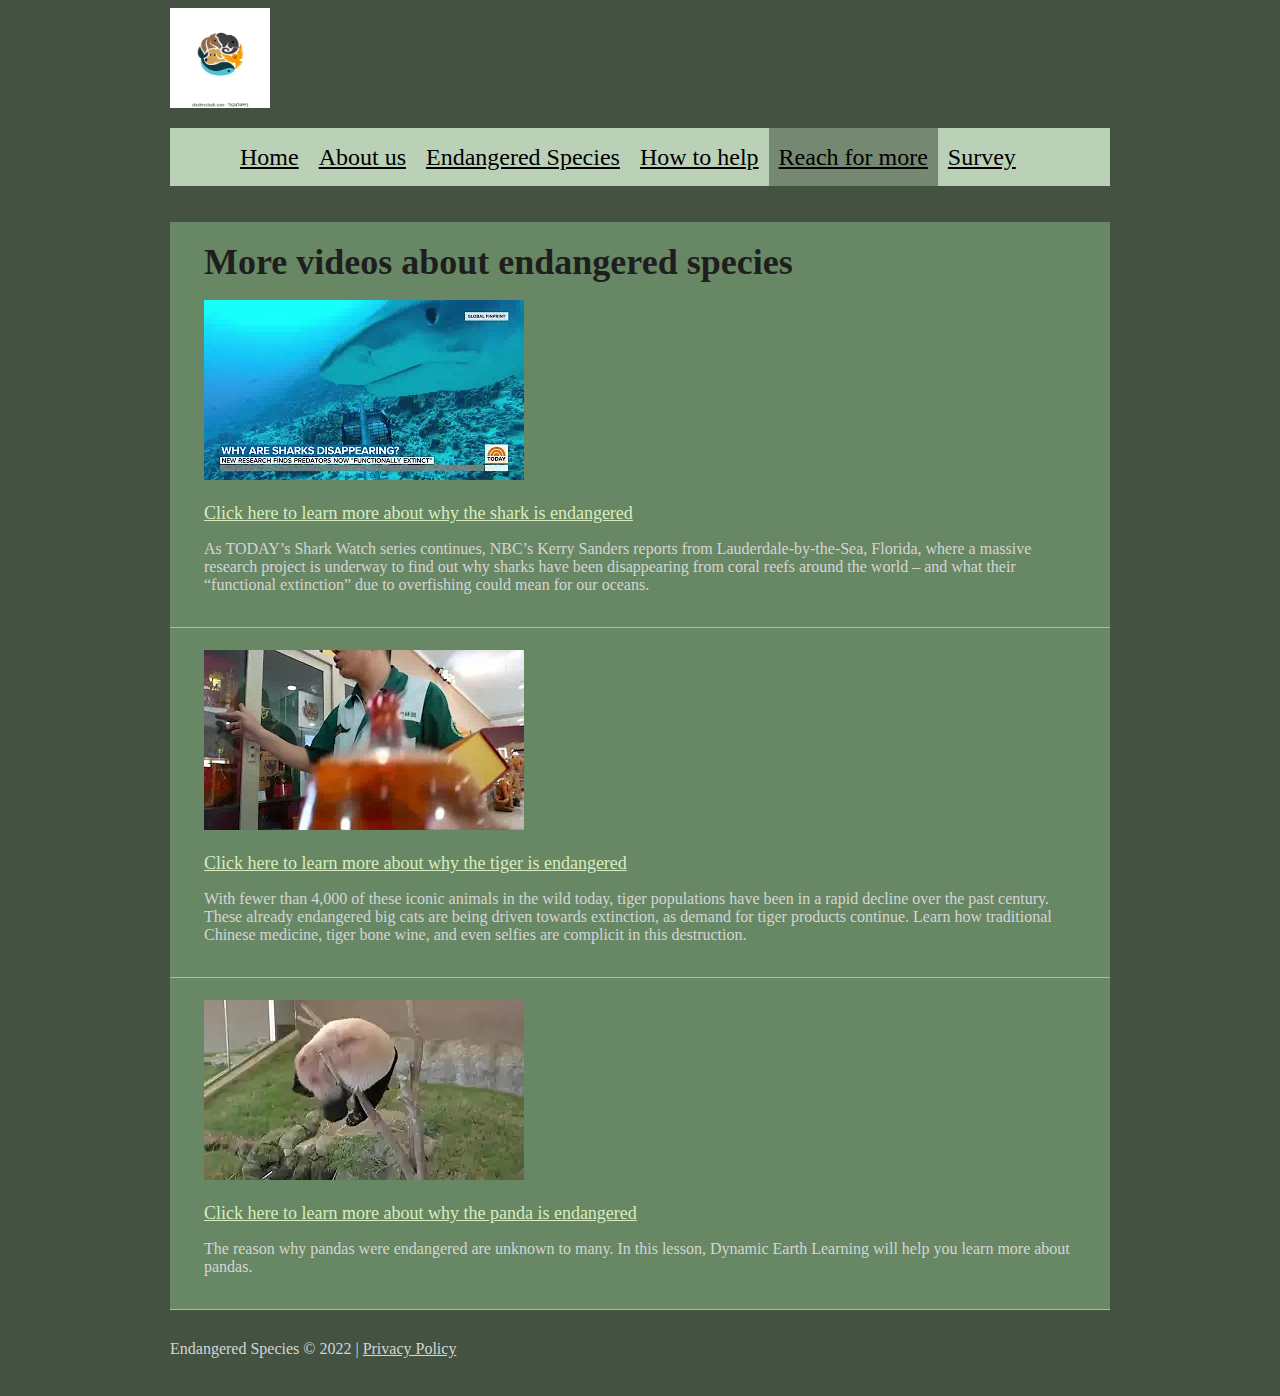
<file: SDD/Reachformore.html>
<!DOCTYPE html>
<html>
	<head>
	<title>Endangered Species</title>
	<link rel="stylesheet" href="css/style.css">
	</head>
	 
	<body>
<!--==============================header=================================-->
	<header> 
	<div style="margin-left:auto; margin-right:auto; width:940px ">
	<a href="index.html"><img src="images/logo.webp" alt="logo" style="height:100px; width:100px;"></a>
    
		<div class="menu_block">
			<nav>
				<ul class="sf-menu">
					<li><a href="Index.html">Home</a></li>
					<li><a href="Aboutus.html">About us</a></li>
					<li><a href="EndangeredSpecies.html">Endangered Species</a></li>
					<li><a href="Howtohelp.html">How to help</a></li>
					<li class="current"><a href="Reachformore.html">Reach for more</a></li>
					<li><a href="Survey.html">Survey</a></li>
				</ul>
			</nav>
			<div class="clear"></div>
		</div>
			
    </div>
	</header>

<!--==============================Content=================================-->

	<div style="margin-left:auto; margin-right:auto; width:940px ">
	
	<div class="box">
		<h3 class="head1">More videos about endangered species</h3>
		<img src="images/sharks cover.webp" alt="" class="img_inner">
		 <!--hyperlink to redirect to youtube video-->
		<div>
			<div class="text1"><a href="https://www.youtube.com/watch?v=1HiM1EVoTog&ab_channel=TODAY" rel="dofollow">Click here to learn more about why the shark is endangered</a></div>
		<p>As TODAY’s Shark Watch series continues, NBC’s Kerry Sanders reports from Lauderdale-by-the-Sea, Florida, where a massive research project is underway to find out why sharks have been disappearing from coral reefs around the world – and what their “functional extinction” due to overfishing could mean for our oceans.</p>
		</div>
		<div class="clear"></div>
    </div>
	  
	<div class="box pt1">
		<img src="images/tiger cover.webp" alt="" class="img_inner">
		<!--hyperlink to redirect to youtube video-->
		<div class="text1"><a href="https://www.youtube.com/watch?v=qhrT0v7QSvc&ab_channel=NationalGeographic" rel="dofollow">Click here to learn more about why the tiger is endangered</a></div>
		<p>With fewer than 4,000 of these iconic animals in the wild today, tiger populations have been in a rapid decline over the past century. These already endangered big cats are being driven towards extinction, as demand for tiger products continue. Learn how traditional Chinese medicine, tiger bone wine, and even selfies are complicit in this destruction.</p>
		<div class="clear"></div>
	</div>
     
	<div class="box pt1">
		<img src="images/panda cover.webp" alt="" class="img_inner">
		<div><!--hyperlink to redirect to youtube video-->
			<div class="text1"><a href="https://www.youtube.com/watch?v=E8qbnEUa1oA&ab_channel=DynamicEarthLearning" rel="dofollow">Click here to learn more about why the panda is endangered</a> </div>
			<p>The reason why pandas were endangered are unknown to many.  In this lesson, Dynamic Earth Learning will help you learn more about pandas.</p>
		</div>
		<div class="clear"></div>
	</div>
		
	</div>
	<div class="clear"></div>
<!--==============================footer=================================-->
	<footer>    
		<div style="margin-left:auto; margin-right:auto; width:940px ">
			<div class="footer">
			Endangered Species &copy; 2022 | <a href="#">Privacy Policy</a>
			</div>
		</div>
	</footer>
</body>
</html>
</file>
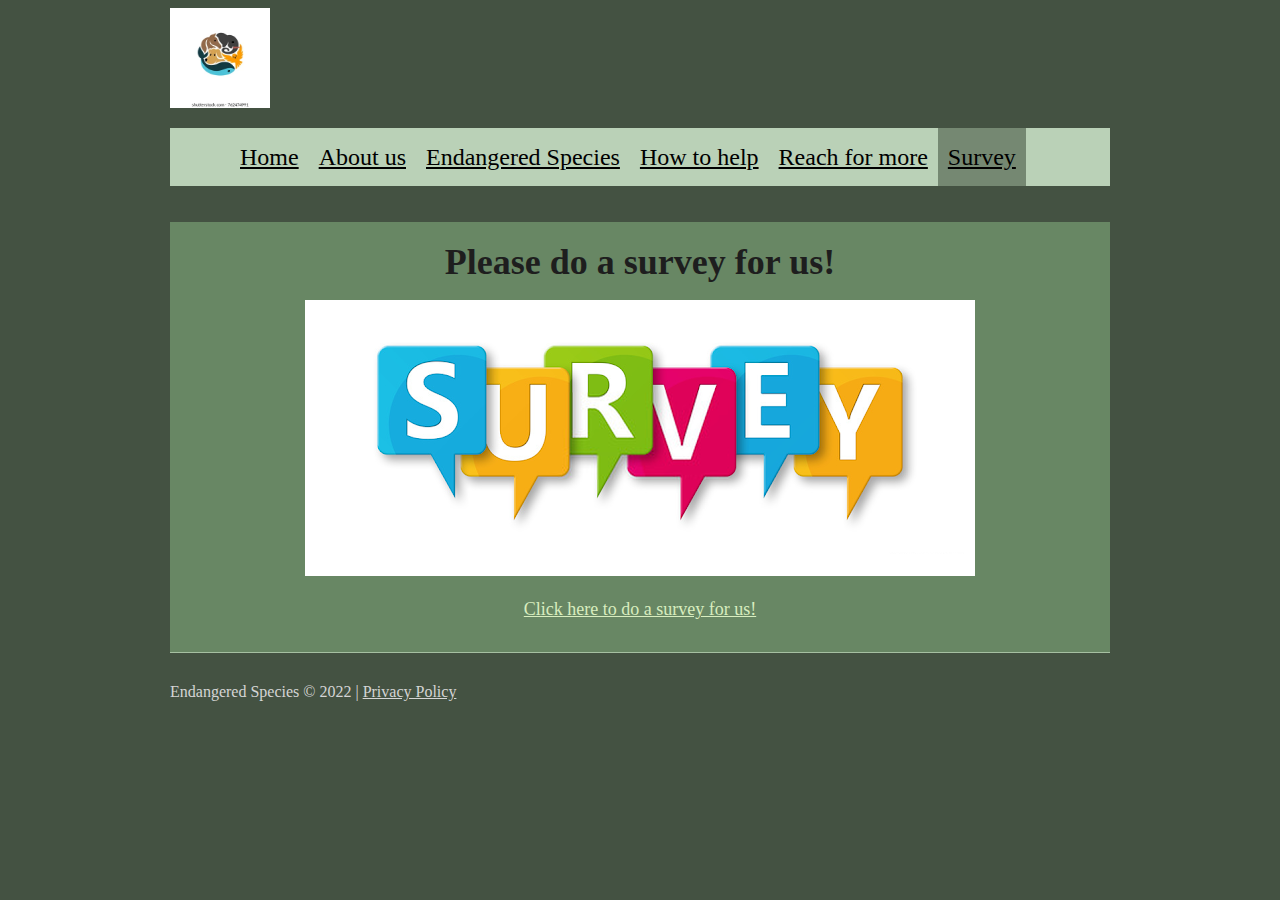
<file: SDD/Survey.html>
<!DOCTYPE html>
<html>
	<head>
	<title>Endangered Species</title>
	<link rel="stylesheet" href="css/style.css">
	<script src="js/notice.js">
	</script> 	 
	</head>
	 
	<body>
<!--==============================header=================================-->
	<header> 
	<div style="margin-left:auto; margin-right:auto; width:940px ">
	<a href="index.html"><img src="images/logo.webp" alt="logo" style="height:100px; width:100px;"></a>
		
		<div class="menu_block">
		
			<nav>
				<ul class="sf-menu">
					<li><a href="Index.html">Home</a></li>
					<li><a href="Aboutus.html">About us</a></li>
					<li><a href="EndangeredSpecies.html">Endangered Species</a></li>
					<li><a href="Howtohelp.html">How to help</a></li>
					<li><a href="Reachformore.html">Reach for more</a></li>
					<li class="current"><a href="Survey.html">Survey</a></li>
				</ul>
			</nav>
			<div class="clear"></div>
			
		</div>
    
	</div>
	</header>
<!--==============================Content=================================-->
 
	<div style="margin-left:auto; margin-right:auto; width:940px;">
		<div class="box">
			<center>   
			<h3>Please do a survey for us!</h3>
			<img src="images/E64-fOuX0AIYTQv.png" alt="" class="img_inner">
				<div class="text1"><a href="https://forms.gle/MaFmF2ghZGxJc3fR6" rel="dofollow">Click here to do a survey for us!</a></div>
				
			</center>
			
		</div>
	</div>

<!--==============================footer=================================-->
	<footer>    
		<div style="margin-left:auto; margin-right:auto; width:940px ">
			<div class="footer">
			Endangered Species &copy; 2022 | <a href="#">Privacy Policy</a>
			</div>
		</div>
	</footer>
</body>
</html>
</file>
<file: css/style.css>
.menu_block  {
	position: relative;
	background: #BAD1B7;
	z-index: 999;
	padding-left: 20px;
	padding-right: 35px;
}

.sf-menu>li {
	position: relative;
	float: left;
}

.sf-menu>li>a{
	font-size: 24px;
	color: #000;
	display: block;
	position: relative;
	line-height: 24px;
	z-index: 999;
	position: relative;
	padding: 17px 10px 17px;
}

.sf-menu>li.current>a, .sf-menu>li:hover>a:hover {
	background-color: #758872;
}

.clear {
	clear: both;
}

body {
	font: 18px;
	color:#d5d5d5;
	background-color: #445242;
	position:relative;
	min-width:960px;
}

h3 {
	font-size: 36px;
	line-height: 36px;
	padding-top: 22px;
	margin-bottom: 20px;
	color:#1E1E1E;
}

ul {
	list-style: none;
}

a {
	color: inherit;
}

.img_inner {
	max-width: 100%;
	-moz-box-sizing: border-box;
	-webkit-box-sizing: border-box;
	-o-box-sizing: border-box;
	box-sizing: border-box;
	margin-bottom: 19px;
	position: relative;
}

.box {
	border-bottom: 1px solid #A6C0A2;
	background-color: #688764;
	padding: 0 34px 17px;
}

.text1 {
	color: #D8EDBF;
	font-size: 18px;
	margin-bottom: 15px;
}

.pt1 {
	padding-top: 22px;
}

.block2 {
	width: 265px;
	float: left;
}

.block2 +.block2  {
	margin-left: 38px;
}

.footer {
	padding-top: 30px;
	padding-bottom: 30px;
}
</file>
<file: SDD/css/style.css>
.menu_block  {
	position: relative;
	background: #BAD1B7;
	z-index: 999;
	padding-left: 20px;
	padding-right: 35px;
}

.sf-menu>li {
	position: relative;
	float: left;
}

.sf-menu>li>a{
	font-size: 24px;
	color: #000;
	display: block;
	position: relative;
	line-height: 24px;
	z-index: 999;
	position: relative;
	padding: 17px 10px 17px;
}

.sf-menu>li.current>a, .sf-menu>li:hover>a:hover {
	background-color: #758872;
}

.clear {
	clear: both;
}

body {
	font: 18px;
	color:#d5d5d5;
	background-color: #445242;
	position:relative;
	min-width:960px;
}

h3 {
	font-size: 36px;
	line-height: 36px;
	padding-top: 22px;
	margin-bottom: 20px;
	color:#1E1E1E;
}

ul {
	list-style: none;
}

a {
	color: inherit;
}

.img_inner {
	max-width: 100%;
	-moz-box-sizing: border-box;
	-webkit-box-sizing: border-box;
	-o-box-sizing: border-box;
	box-sizing: border-box;
	margin-bottom: 19px;
	position: relative;
}

.box {
	border-bottom: 1px solid #A6C0A2;
	background-color: #688764;
	padding: 0 34px 17px;
}

.text1 {
	color: #D8EDBF;
	font-size: 18px;
	margin-bottom: 15px;
}

.pt1 {
	padding-top: 22px;
}

.block2 {
	width: 265px;
	float: left;
}

.block2 +.block2  {
	margin-left: 38px;
}

.footer {
	padding-top: 30px;
	padding-bottom: 30px;
}
</file>
